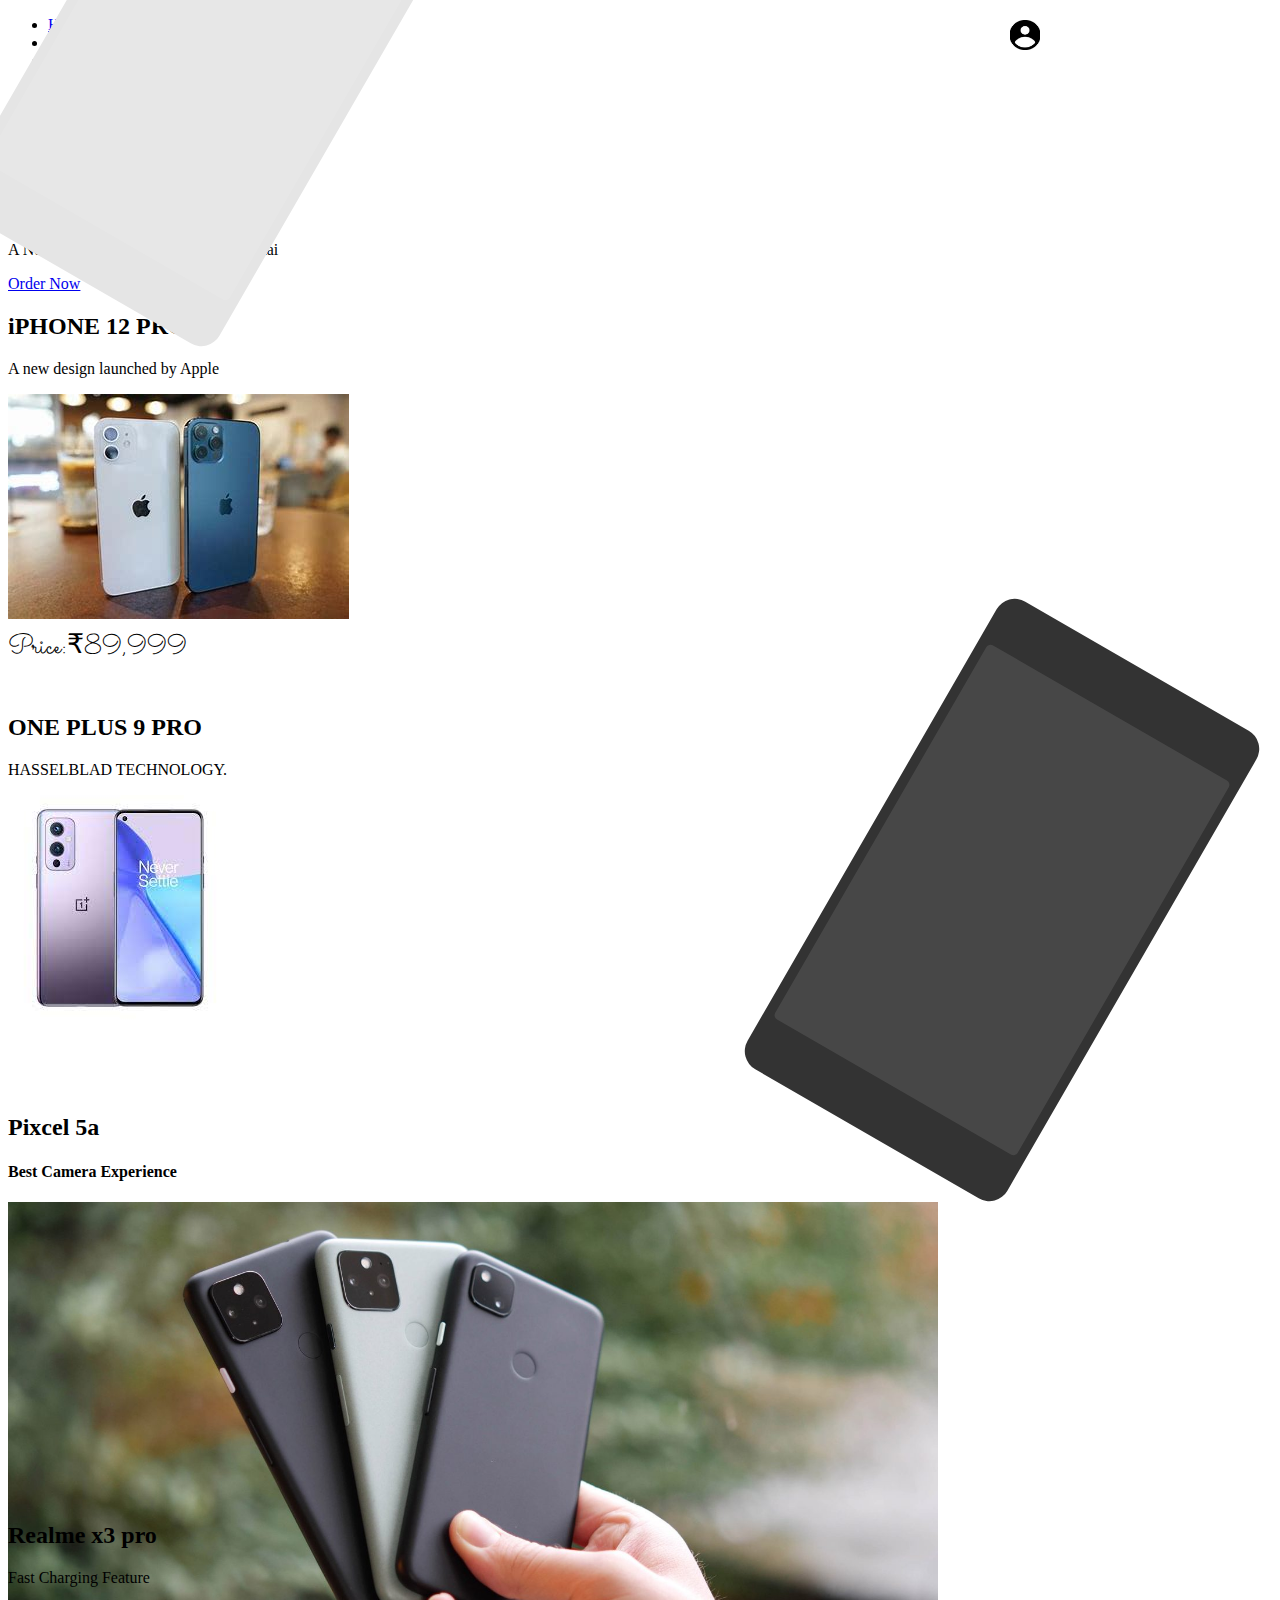
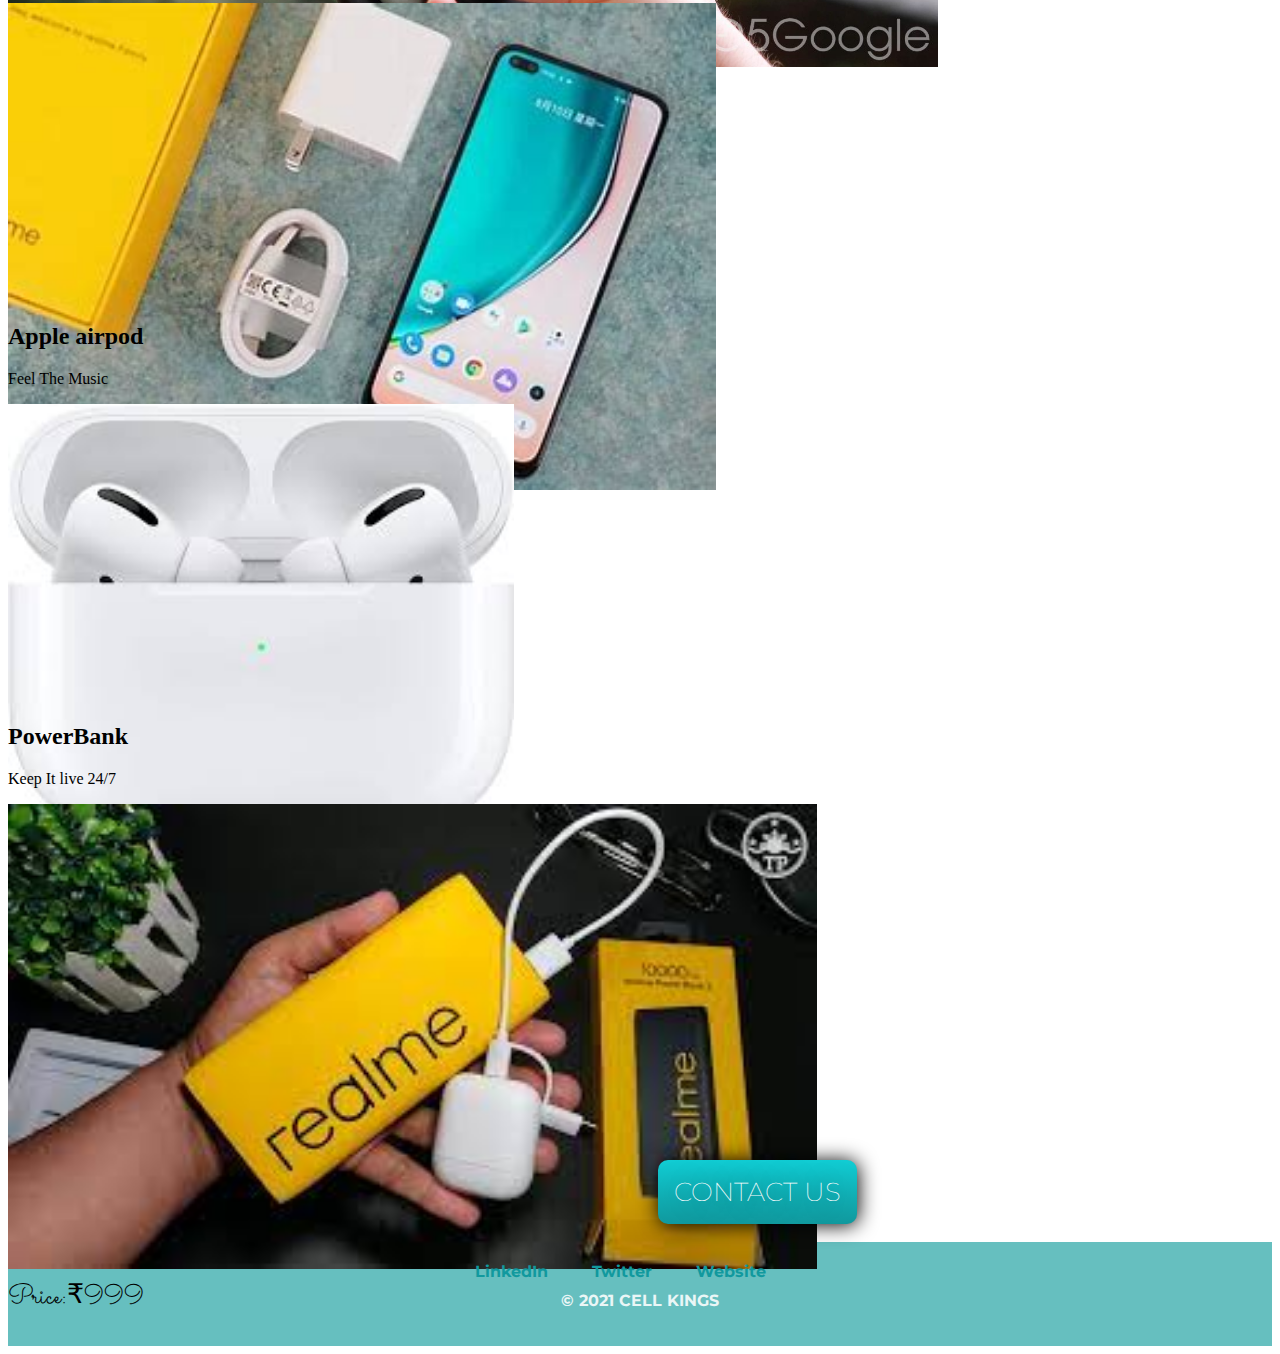
<file: project/index.html>
<!DOCTYPE html>
<html lang="en">
  <head>
    <meta charset="UTF-8" />
    <meta http-equiv="X-UA-Compatible" content="IE=edge" />
    <meta name="viewport" content="width=device-width, initial-scale=1.0" />
    <link
      href="https://cdn.jsdelivr.net/npm/bootstrap@5.0.1/dist/css/bootstrap.min.css"
      rel="stylesheet"
      integrity="sha384-+0n0xVW2eSR5OomGNYDnhzAbDsOXxcvSN1TPprVMTNDbiYZCxYbOOl7+AMvyTG2x"
      crossorigin="anonymous"
    />
    <link
      href="https://fonts.googleapis.com/css2?family=KoHo:wght@200&family=Merriweather:wght@300&family=Montserrat:wght@100&family=Sacramento&display=swap"
      rel="stylesheet"
    />

    <link rel="stylesheet" href="sty.css" />
    <link rel="icon" href="favicon.ico" />
    <title>CELL KINGS PRODUCTS</title>
  </head>
  <style>
    .pic {
      position: absolute;
      right: 240px;
      top: 20px;
      width: 30px;
      height: 30px;
    }
    .pi {
      position: absolute;
      left: 100px;
      top: 15px;
      width: 50px;
      height: 50px;
    }
  </style>
  <body>
    <nav class="p-3 bg-info text-white">
      <div class="container">
        <div class="d-flex">
          <ul class="nav me-lg-auto mb-2">
            <li>
              <a href="index.html" class="nav-link px-2 text-dark">Home</a>
            </li>

            <li>
              <a href="#price" class="nav-link px-2 text-dark">Pricing</a>
            </li>
            <li>
              <a href="#con" class="nav-link px-2 text-dark">Contact us</a>
            </li>
            <li>
              <a href="location.html" class="nav-link px-2 text-dark"
                >location</a
              >
            </li>
            <li>
              <a href="features.html" class="nav-link px-2 text-dark"
                >Features</a
              >
            </li>
            <li>
              <a href="feedback.html" class="nav-link px-2 text-dark"
                >Feedback</a
              >
            </li>
          </ul>
          <div class="col-md-3 text-end">
            <form action="login/login.html">
              <button type="submit" class="btn btn-outline-dark me-2">
                Login
              </button>

              <button type="button" class="btn btn-outline-dark me-2">
                <a
                  class="anc"
                  href="sign-up.html"
                  style="color: black; text-decoration: none"
                  >Sign-up</a
                >
              </button>
            </form>
          </div>
        </div>
      </div>
    </nav>
    <img class="pic" src="as.jpg" alt="" />
    <img class="pi" src="logo.jpg" alt="" />
    <main>
      <div
        class="
          position-relative
          overflow-hidden
          p-3 p-md-5
          m-md-3
          text-center
          bg-light
        "
      >
        <div class="col-md-5 p-lg-5 mx-auto my-5">
          <h1 class="display-4 fw-normal">CELL KINGS</h1>
          <p class="lead fw-normal">A New Mobile Store lanch In Pudukkottai</p>
          <a
            class="btn btn-outline-secondary"
            href="order.html"
            style="cursor: default"
            >Order Now</a
          >
        </div>
        <div class="product-device shadow-sm d-none d-md-block"></div>
        <div
          class="product-device product-device-2 shadow-sm d-none d-md-block"
        ></div>
      </div>

      <div class="d-md-flex flex-md-equal w-100 my-md-3 ps-md-3">
        <div
          class="
            bg-dark
            me-md-3
            pt-3
            px-3
            pt-md-5
            px-md-5
            text-center text-white
            overflow-hidden
          "
        >
          <div class="my-3 py-3">
            <h2 class="display-5">iPHONE 12 PRO</h2>
            <p class="lead">A new design launched by Apple</p>
          </div>
          <div
            class="bg-light shadow-sm mx-auto"
            style="width: 80%; height: 300px; border-radius: 21px 21px 0 0"
          >
            <img id="price" src="iphone.jpg" alt="" />

            <p
              style="
                color: black;
                margin-top: 5px;
                font-family: Sacramento, cursive;
                font-size: 1.7em;
              "
            >
              Price:₹89,999
            </p>
          </div>
        </div>
        <div
          class="
            bg-light
            me-md-3
            pt-3
            px-3
            pt-md-5
            px-md-5
            text-center
            overflow-hidden
          "
        >
          <div class="my-3 p-3">
            <h2 class="display-5">ONE PLUS 9 PRO</h2>
            <p class="lead">HASSELBLAD TECHNOLOGY.</p>
          </div>
          <div
            class="bg-dark shadow-sm mx-auto"
            style="width: 80%; height: 300px; border-radius: 21px 21px 0 0"
          >
            <img src="oneplus.jpg" alt="" />
            <p
              style="
                color: white;
                margin-top: 5px;
                font-family: Sacramento, cursive;
                font-size: 1.7em;
              "
            >
              Price:₹59,999
            </p>
          </div>
        </div>
      </div>

      <div class="d-md-flex flex-md-equal w-100 my-md-3 ps-md-3">
        <div
          class="
            bg-light
            me-md-3
            pt-3
            px-3
            pt-md-5
            px-md-5
            text-center
            overflow-hidden
          "
        >
          <div class="my-3 p-3">
            <h2 class="display-5">Pixcel 5a</h2>
            <h4 class="lead">Best Camera Experience</h4>
          </div>
          <div
            class="bg-dark shadow-sm mx-auto"
            style="width: 80%; height: 300px; border-radius: 21px 21px 0 0"
          >
            <img src="pixcel.jpg" style="width: 92%" alt="" />
            <p
              style="
                color: white;
                margin-top: 5px;
                font-family: Sacramento, cursive;
                font-size: 1.7em;
              "
            >
              Price:₹39,999
            </p>
          </div>
        </div>
        <div
          class="
            bg-primary
            me-md-3
            pt-3
            px-3
            pt-md-5
            px-md-5
            text-center text-white
            overflow-hidden
          "
        >
          <div class="my-3 py-3">
            <h2 class="display-5">Realme x3 pro</h2>
            <p class="lead">Fast Charging Feature</p>
          </div>
          <div
            class="bg-light shadow-sm mx-auto"
            style="width: 80%; height: 300px; border-radius: 21px 21px 0 0"
          >
            <img src="realme.jpg" style="width: 70%" alt="" />
            <p
              style="
                color: black;
                margin-top: 5px;
                font-family: Sacramento, cursive;
                font-size: 1.7em;
              "
            >
              Price:₹24,999
            </p>
          </div>
        </div>
      </div>

      <div class="d-md-flex flex-md-equal w-100 my-md-3 ps-md-3">
        <div
          class="
            bg-light
            me-md-3
            pt-3
            px-3
            pt-md-5
            px-md-5
            text-center
            overflow-hidden
          "
        >
          <div class="my-3 p-3">
            <h2 class="display-5">Apple airpod</h2>
            <p class="lead">Feel The Music</p>
          </div>
          <div
            class="bg-body shadow-sm mx-auto"
            style="width: 80%; height: 300px; border-radius: 21px 21px 0 0"
          >
            <img src="appleair.jpg" style="width: 50%" alt="" />
            <p
              style="
                color: black;
                margin-top: 5px;
                font-family: Sacramento, cursive;
                font-size: 1.7em;
              "
            >
              Price:₹19,999
            </p>
          </div>
        </div>

        <div
          class="
            bg-light
            me-md-3
            pt-3
            px-3
            pt-md-5
            px-md-5
            text-center
            overflow-hidden
          "
        >
          <div class="my-3 py-3">
            <h2 class="display-5">PowerBank</h2>
            <p class="lead">Keep It live 24/7</p>
          </div>
          <div
            class="bg-body shadow-sm mx-auto"
            style="width: 80%; height: 300px; border-radius: 21px 21px 0 0"
          >
            <img src="powerbank.jpg" style="width: 80%" alt="" />
            <p
              style="
                color: black;
                margin-top: 5px;
                font-family: Sacramento, cursive;
                font-size: 1.7em;
              "
            >
              Price:₹999
            </p>
          </div>
        </div>
      </div>
    </main>
    <br /><br />
    <a
      class="BUTTON_MWP"
      style="margin-left: 650px"
      href="mailto:aravind202@gmail.com"
      id="con"
      >CONTACT US</a
    >
    <br /><br />

    <div class="bottom" style="font-family: Montserrat, sans-serif">
      <a
        class="footer-link"
        href="https://www.linkedin.com/in/aravind-s-314b70206"
        >LinkedIn</a
      >
      <a
        class="footer-link"
        href="https://twitter.com/Aravindstar6/ "
        target="_blank"
        >Twitter</a
      >
      <a
        class="footer-link"
        href="https://aravind202leo.github.io/ARAVIND-1ST-WEBSITE/"
        >Website</a
      >
      <br />
      <p class="cp" style="font-weight: bold; margin-top: 10px">
        © 2021 CELL KINGS
      </p>
    </div>

    <script
      src="https://cdn.jsdelivr.net/npm/bootstrap@5.0.1/dist/js/bootstrap.bundle.min.js"
      integrity="sha384-gtEjrD/SeCtmISkJkNUaaKMoLD0//ElJ19smozuHV6z3Iehds+3Ulb9Bn9Plx0x4"
      crossorigin="anonymous"
    ></script>
  </body>
</html>
</file>
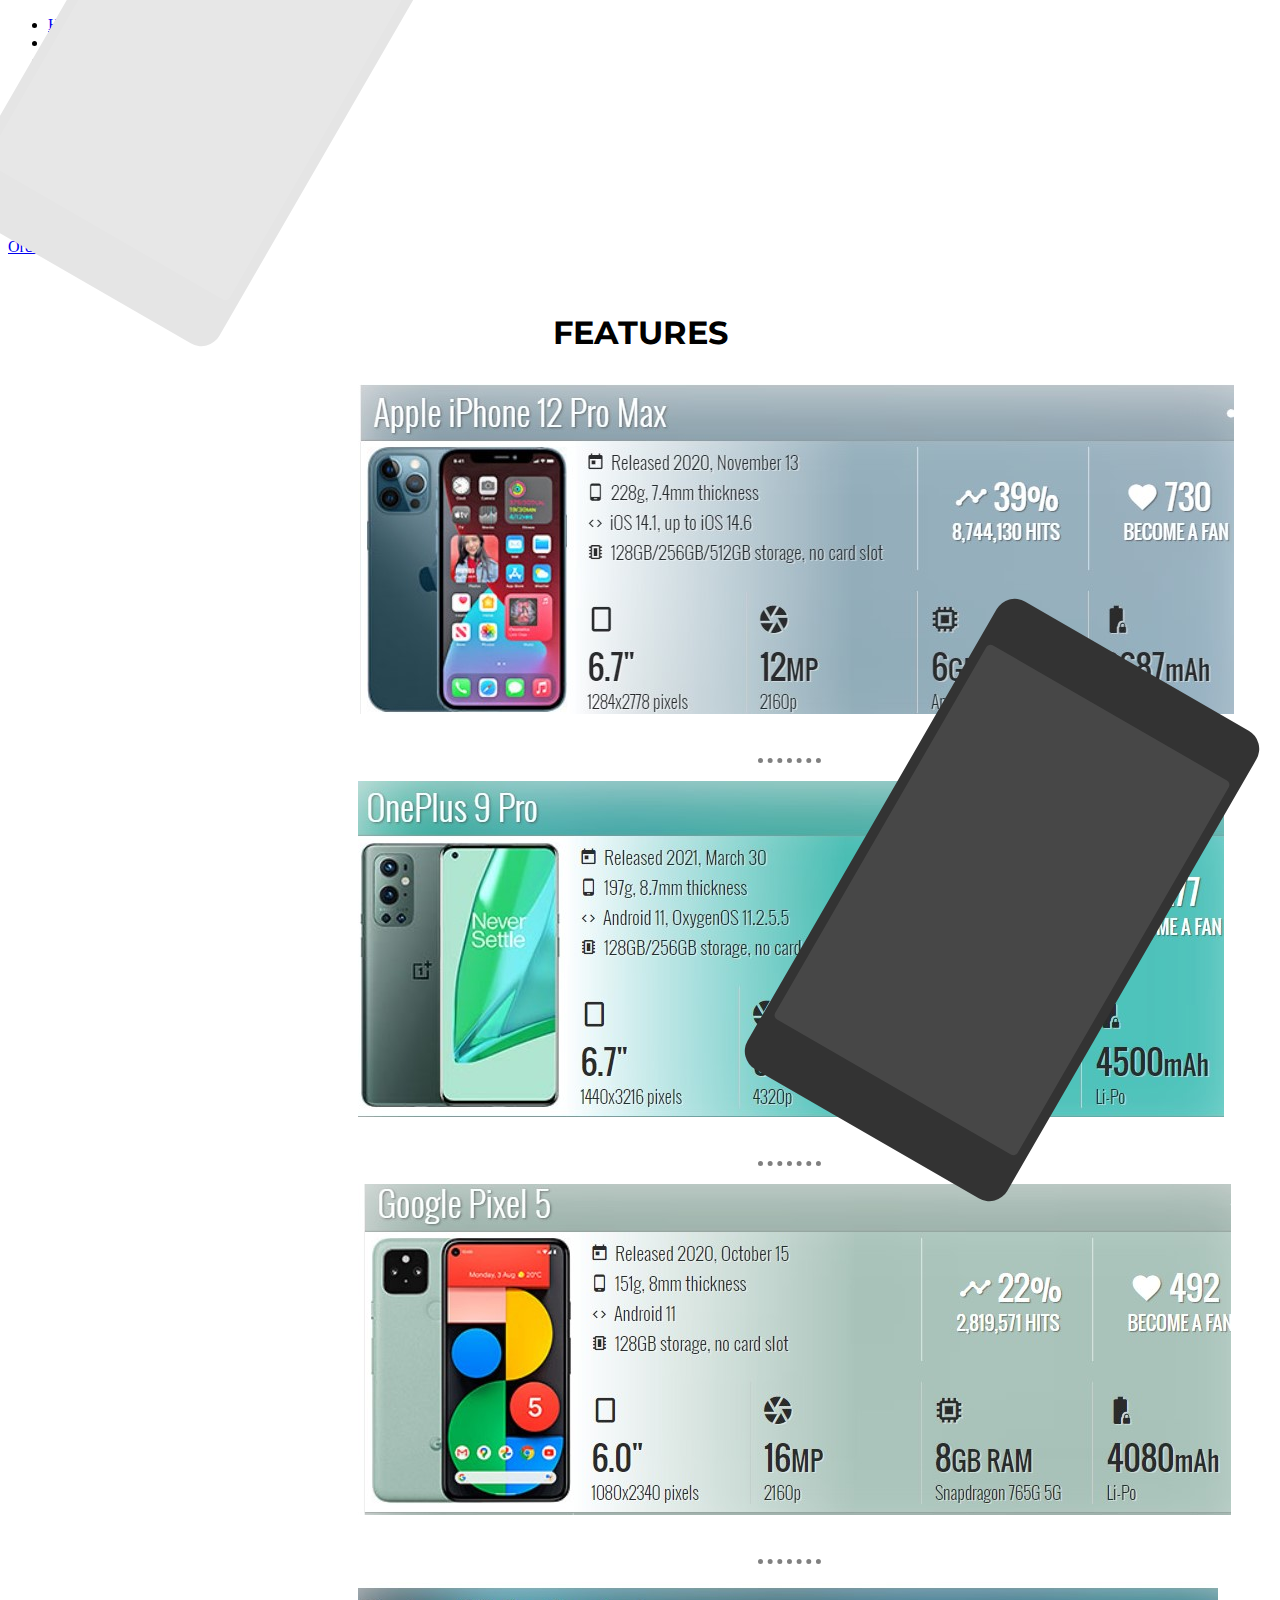
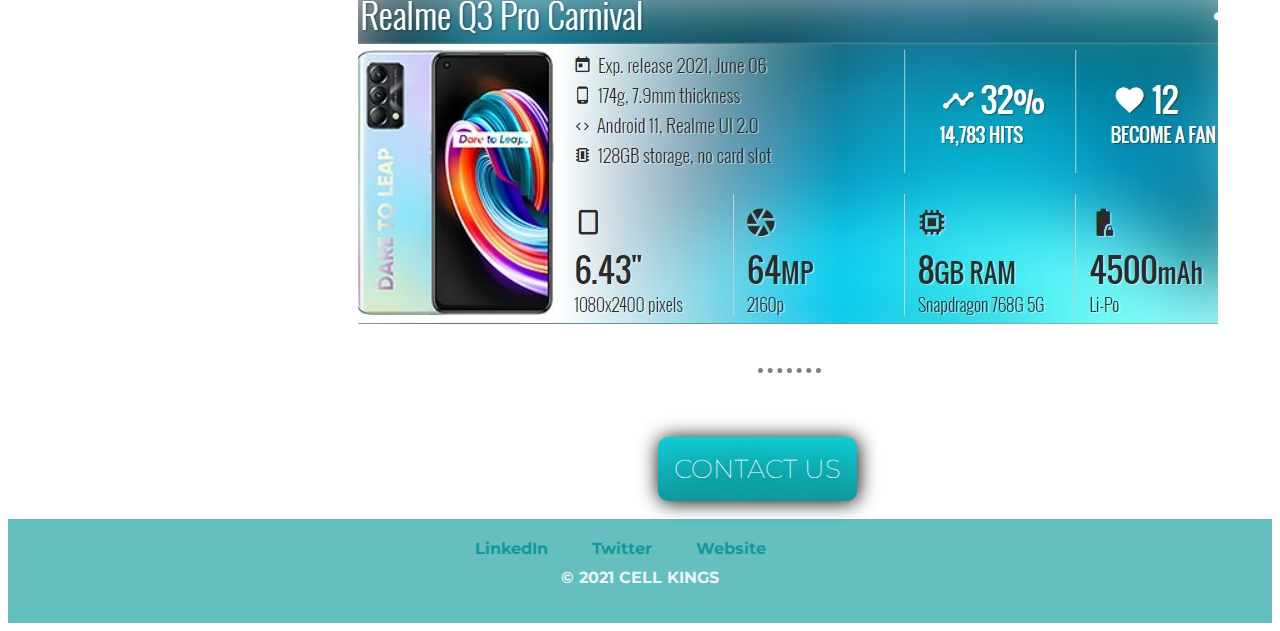
<file: project/features.html>
<!DOCTYPE html>
<html lang="en">
  <head>
    <meta charset="UTF-8" />
    <meta http-equiv="X-UA-Compatible" content="IE=edge" />
    <meta name="viewport" content="width=device-width, initial-scale=1.0" />
    <link
      href="https://cdn.jsdelivr.net/npm/bootstrap@5.0.1/dist/css/bootstrap.min.css"
      rel="stylesheet"
      integrity="sha384-+0n0xVW2eSR5OomGNYDnhzAbDsOXxcvSN1TPprVMTNDbiYZCxYbOOl7+AMvyTG2x"
      crossorigin="anonymous"
    />
    <link
      href="https://fonts.googleapis.com/css2?family=KoHo:wght@200&family=Merriweather:wght@300&family=Montserrat:wght@100&family=Sacramento&display=swap"
      rel="stylesheet"
    />

    <link rel="stylesheet" href="sty.css" />
    <link rel="icon" href="favicon.ico" />
    <title>CELL KINGS PRODUCTS</title>
  </head>
  <style>
    .pic {
      position: absolute;
      right: 240px;
      top: 20px;
      width: 30px;
      height: 30px;
    }
    .pi {
      position: absolute;
      left: 100px;
      top: 15px;
      width: 50px;
      height: 50px;
    }
    hr{
       margin-top:40px;
    margin-left: 750px;
    border-style: none;
    border-top-style: dotted;
    border-color: gray;
    border-width: 5px;
    width: 5%;
    

    }
  </style>
  <body>
    <nav class="p-3 bg-info text-white">
      <div class="container">
        <div class="d-flex">
          <ul class="nav me-lg-auto mb-2">
            <li>
              <a href="index.html" class="nav-link px-2 text-dark">Home</a>
            </li>

            <li>
              <a href="index.html" class="nav-link px-2 text-dark">Pricing</a>
            </li>
            <li>
              <a href="#con" class="nav-link px-2 text-dark">Contact us</a>
            </li>
            <li>
              <a href="location.html" class="nav-link px-2 text-dark"
                >location</a
              >
            </li>
            <li><a href="#" class="nav-link px-2 text-dark">Features</a></li>
            <li>
              <a href="feedback.html" class="nav-link px-2 text-dark"
                >Feedback</a
              >
            </li>
          </ul>

          
        </div>
      </div>
    </nav>
    
    <img class="pi" src="logo.jpg" alt="" />
    <main>
      <div
        class="
          position-relative
          overflow-hidden
          p-3 p-md-5
          m-md-3
          text-center
          bg-light
        "
      >
        <div class="col-md-5 p-lg-5 mx-auto my-5">
          <h1 class="display-4 fw-normal">CELL KINGS</h1>
          <p class="lead fw-normal">A New Mobile Store lanch In Pudukkottai</p>
          <a class="btn btn-outline-secondary" href="order.html" style="cursor: default"
            >Order Now</a
          >
        </div>
        <div class="product-device shadow-sm d-none d-md-block"></div>
        <div
          class="product-device product-device-2 shadow-sm d-none d-md-block"
        ></div>
      </div>
      <br><br>
      <div class="features">
          <h1 style="text-align: center; font-family: Montserrat, sans-serif; font-weight: bold;">FEATURES</h1>
            <img src="review.jpg" style="margin-top: 10px; margin-left:350px" alt="">
<hr>
<img src="re3.jpg" style="margin-top: 10px; margin-left:350px" alt="">
<hr>
<img src="revi2.jpg" style="margin-top: 10px; margin-left:350px" alt="">
<hr>
<img src="re4.jpg" style="margin-top: 10px; margin-left:350px" alt="">
<hr>
      </div>



      <br /><br />
      <a
        class="BUTTON_MWP"
        style="margin-left: 650px"
        href="mailto:aravind202@gmail.com"
        id="con"
        >CONTACT US</a
      >
      <br /><br />
  
      <div class="bottom" style="font-family: Montserrat, sans-serif">
        <a
          class="footer-link"
          href="https://www.linkedin.com/in/aravind-s-314b70206"
          >LinkedIn</a
        >
        <a
          class="footer-link"
          href="https://twitter.com/Aravindstar6/ "
          target="_blank"
          >Twitter</a
        >
        <a
          class="footer-link"
          href="https://aravind202leo.github.io/ARAVIND-1ST-WEBSITE/"
          >Website</a
        >
        <br />
        <p class="cp" style="font-weight: bold; margin-top: 10px">
          © 2021 CELL KINGS
        </p>
      </div>
  
      <script
        src="https://cdn.jsdelivr.net/npm/bootstrap@5.0.1/dist/js/bootstrap.bundle.min.js"
        integrity="sha384-gtEjrD/SeCtmISkJkNUaaKMoLD0//ElJ19smozuHV6z3Iehds+3Ulb9Bn9Plx0x4"
        crossorigin="anonymous"
      ></script>
    </body>
  </html>
</file>
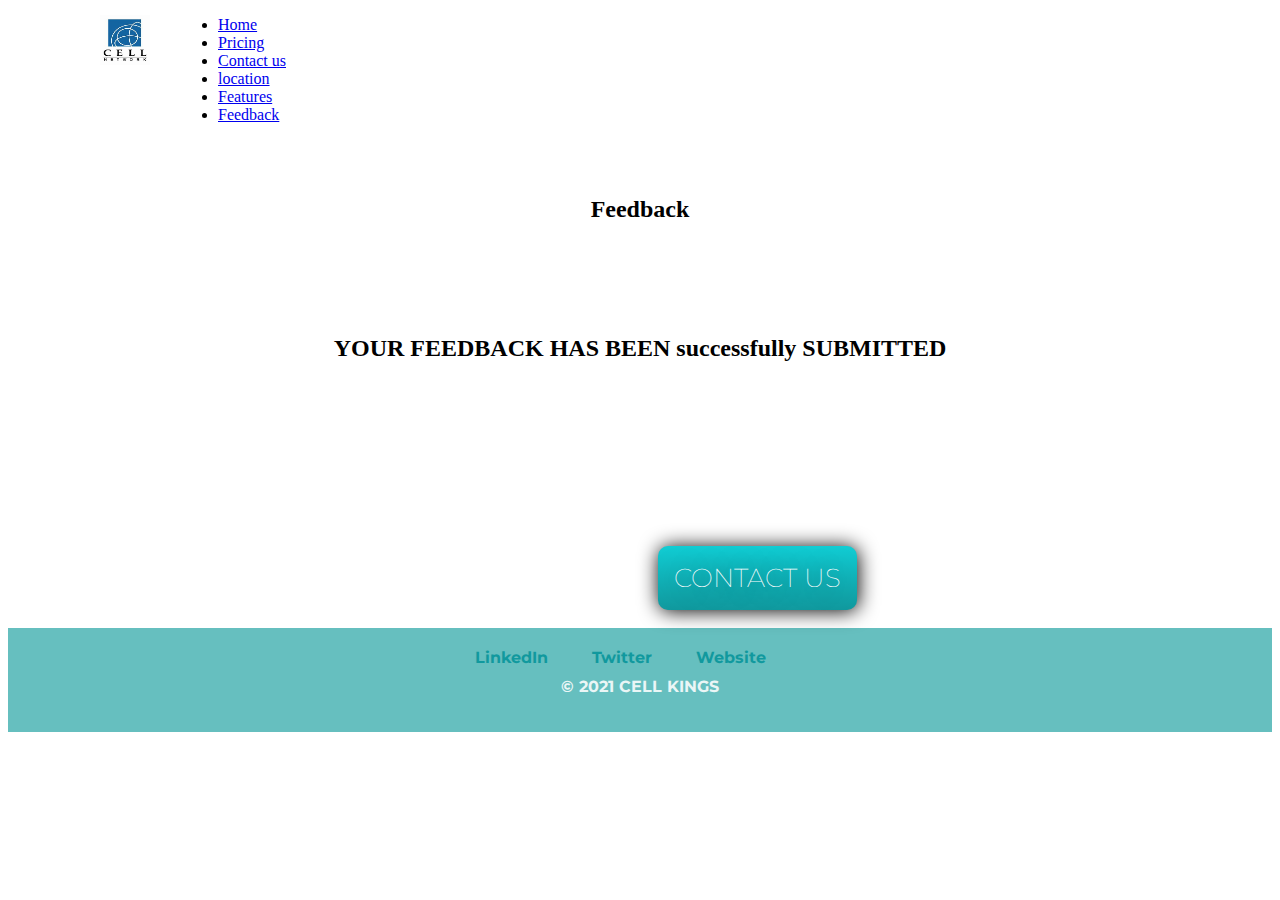
<file: project/fee.html>
<!DOCTYPE html>
<html lang="en">
  <head>
    <meta charset="UTF-8" />
    <meta http-equiv="X-UA-Compatible" content="IE=edge" />
    <meta name="viewport" content="width=device-width, initial-scale=1.0" />
    <title>CELL KINGS PRODUCTS</title>
    <link rel="stylesheet" href="sty.css" />
    <link
      href="https://cdn.jsdelivr.net/npm/bootstrap@5.0.1/dist/css/bootstrap.min.css"
      rel="stylesheet"
      integrity="sha384-+0n0xVW2eSR5OomGNYDnhzAbDsOXxcvSN1TPprVMTNDbiYZCxYbOOl7+AMvyTG2x"
      crossorigin="anonymous"
    />
    <link
      href="https://fonts.googleapis.com/css2?family=KoHo:wght@200&family=Merriweather:wght@300&family=Montserrat:wght@100&family=Sacramento&display=swap"
      rel="stylesheet"
    />
    <link rel="icon" href="favicon.ico" />
    <style>
      .pic {
        position: absolute;
        right: 240px;
        top: 20px;
        width: 30px;
        height: 30px;
      }
      .pi {
        position: absolute;
        left: 100px;
        top: 15px;
        width: 50px;
        height: 50px;
      }
      .al {
        margin-left: 170px;
        margin-right: 100px;
      }
      h2 {
        text-align: center;
      }
    </style>
  </head>
  <body>
    <nav class="p-3 bg-info text-white">
      <div class="container">
        <div class="d-flex">
          <ul class="nav me-lg-auto mb-2 al">
            <li>
              <a href="in.html" class="nav-link px-2 text-dark">Home</a>
            </li>

            <li>
              <a href="in.html" class="nav-link px-2 text-dark">Pricing</a>
            </li>
            <li>
              <a href="#con" class="nav-link px-2 text-dark">Contact us</a>
            </li>
            <li><a href="#lo" class="nav-link px-2 text-dark">location</a></li>
            <li>
              <a href="features.html" class="nav-link px-2 text-dark"
                >Features</a
              >
            </li>
            <li>
              <a href="feedback.html" class="nav-link px-2 text-dark"
                >Feedback</a
              >
            </li>
          </ul>
        </div>
      </div>
    </nav>

    <img class="pi" src="logo.jpg" alt="" />
    <br />
    <br />

    <h2>Feedback</h2>
    <br />
    <br />

    <br />

    <br />
    <h2>YOUR FEEDBACK HAS BEEN successfully SUBMITTED</h2>

    <br /><br />
    <br /><br />
    <br /><br /><br />

    <br />
    <a
      class="BUTTON_MWP"
      style="margin-left: 650px"
      href="mailto:aravind202@gmail.com"
      id="con"
      >CONTACT US</a
    >
    <br /><br />

    <div class="bottom" style="font-family: Montserrat, sans-serif">
      <a
        class="footer-link"
        href="https://www.linkedin.com/in/aravind-s-314b70206"
        >LinkedIn</a
      >
      <a
        class="footer-link"
        href="https://twitter.com/Aravindstar6/ "
        target="_blank"
        >Twitter</a
      >
      <a
        class="footer-link"
        href="https://aravind202leo.github.io/ARAVIND-1ST-WEBSITE/"
        >Website</a
      >
      <br />
      <p class="cp" style="font-weight: bold; margin-top: 10px">
        © 2021 CELL KINGS
      </p>
    </div>

    <script
      src="https://cdn.jsdelivr.net/npm/bootstrap@5.0.1/dist/js/bootstrap.bundle.min.js"
      integrity="sha384-gtEjrD/SeCtmISkJkNUaaKMoLD0//ElJ19smozuHV6z3Iehds+3Ulb9Bn9Plx0x4"
      crossorigin="anonymous"
    ></script>
  </body>
</html>
</file>
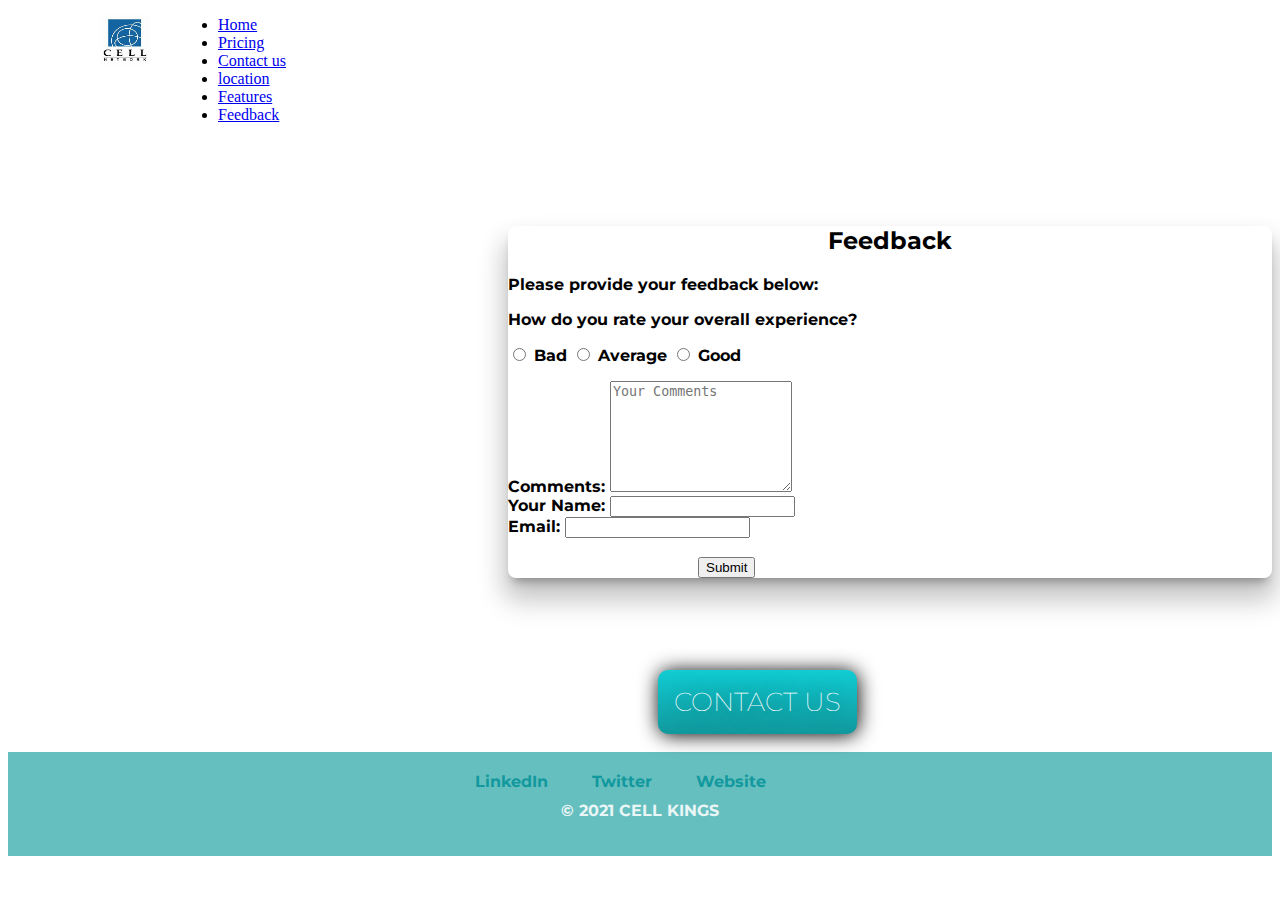
<file: project/feedback.html>
<!DOCTYPE html>
<html lang="en">
  <head>
    <meta charset="UTF-8" />
    <meta http-equiv="X-UA-Compatible" content="IE=edge" />
    <meta name="viewport" content="width=device-width, initial-scale=1.0" />
    <title>CELL KINGS PRODUCTS</title>
    <link rel="stylesheet" href="sty.css" />
    <link
      href="https://cdn.jsdelivr.net/npm/bootstrap@5.0.1/dist/css/bootstrap.min.css"
      rel="stylesheet"
      integrity="sha384-+0n0xVW2eSR5OomGNYDnhzAbDsOXxcvSN1TPprVMTNDbiYZCxYbOOl7+AMvyTG2x"
      crossorigin="anonymous"
    />
    <link
      href="https://fonts.googleapis.com/css2?family=KoHo:wght@200&family=Merriweather:wght@300&family=Montserrat:wght@100&family=Sacramento&display=swap"
      rel="stylesheet"
    />
    <link rel="icon" href="favicon.ico" />
    <style>
      .pic {
        position: absolute;
        right: 240px;
        top: 20px;
        width: 30px;
        height: 30px;
      }
      .pi {
        position: absolute;
        left: 100px;
        top: 15px;
        width: 50px;
        height: 50px;
      }
      .al {
        margin-left: 170px;
        margin-right: 100px;
      }
      h2 {
        text-align: center;
      }
      .ma {
        margin-left: 500px;
      }
      .form-container {
        background-color: #fff;
        box-shadow: 0 16px 24px 2px rgba(0, 0, 0, 0.14),
          0 20px 30px 5px rgba(0, 0, 0, 0.12),
          0 8px 10px -5px rgba(0, 0, 0, 0.3);
        border-radius: 8px;
        font-weight: bold;
        font-family: "Montserrat", Arial, Helvetica, sans-serif;
      }
    </style>
  </head>
  <body>
    <nav class="p-3 bg-info text-white">
      <div class="container">
        <div class="d-flex">
          <ul class="nav me-lg-auto mb-2 al">
            <li>
              <a href="index.html" class="nav-link px-2 text-dark">Home</a>
            </li>

            <li>
              <a href="index.html" class="nav-link px-2 text-dark">Pricing</a>
            </li>
            <li>
              <a href="#con" class="nav-link px-2 text-dark">Contact us</a>
            </li>
            <li>
              <a href="location.html" class="nav-link px-2 text-dark"
                >location</a
              >
            </li>
            <li>
              <a href="features.html" class="nav-link px-2 text-dark"
                >Features</a
              >
            </li>
            <li>
              <a href="feedback.html" class="nav-link px-2 text-dark"
                >Feedback</a
              >
            </li>
          </ul>
        </div>
      </div>
    </nav>

    <img class="pi" src="logo.jpg" alt="" />
    <br />
    <br />
    <div class="ma">
      <div class="container">
        <div class="imagebg"></div>
        <div class="row" style="margin-top: 50px">
          <div class="col-md-6 col-md-offset-3 form-container">
            <h2>Feedback</h2>
            <p>Please provide your feedback below:</p>
            <form action="fee.html" id="reused_form">
              <div class="row">
                <div class="col-sm-12 form-group">
                  <label>How do you rate your overall experience?</label>
                  <p>
                    <label class="radio-inline">
                      <input
                        type="radio"
                        name="experience"
                        id="radio_experience"
                        value="bad"
                      />
                      Bad
                    </label>
                    <label class="radio-inline">
                      <input
                        type="radio"
                        name="experience"
                        id="radio_experience"
                        value="average"
                      />
                      Average
                    </label>
                    <label class="radio-inline">
                      <input
                        type="radio"
                        name="experience"
                        id="radio_experience"
                        value="good"
                      />
                      Good
                    </label>
                  </p>
                </div>
              </div>
              <div class="row">
                <div class="col-sm-12 form-group">
                  <label for="comments"> Comments:</label>
                  <textarea
                    class="form-control"
                    type="textarea"
                    name="comments"
                    id="comments"
                    placeholder="Your Comments"
                    maxlength="6000"
                    rows="7"
                  ></textarea>
                </div>
              </div>
              <div class="row">
                <div class="col-sm-6 form-group">
                  <label for="name"> Your Name:</label>
                  <input
                    type="text"
                    class="form-control"
                    id="name"
                    name="name"
                    required
                  />
                </div>
                <div class="col-sm-6 form-group">
                  <label for="email"> Email:</label>
                  <input
                    type="email"
                    class="form-control"
                    id="email"
                    name="email"
                    required
                  />
                </div>
              </div>
              <br />
              <div class="row">
                <div class="col-sm-12 form-group">
                  <button
                    type="submit"
                    class="btn btn-lg btn-warning btn-block"
                    style="margin-left: 190px"
                  >
                    Submit
                  </button>
                  <br />
                </div>
              </div>
            </form>
            <div
              id="success_message"
              style="width: 100%; height: 100%; display: none"
            >
              <h3>Posted your feedback successfully!</h3>
            </div>
            <div
              id="error_message"
              style="width: 100%; height: 100%; display: none"
            >
              <h3>Error</h3>
              Sorry there was an error sending your form.
            </div>
          </div>
        </div>
      </div>
    </div>

    <br /><br />
    <br /><br />
    <a
      class="BUTTON_MWP"
      style="margin-left: 650px"
      href="mailto:aravind202@gmail.com"
      id="con"
      >CONTACT US</a
    >
    <br /><br />

    <div class="bottom" style="font-family: Montserrat, sans-serif">
      <a
        class="footer-link"
        href="https://www.linkedin.com/in/aravind-s-314b70206"
        >LinkedIn</a
      >
      <a
        class="footer-link"
        href="https://twitter.com/Aravindstar6/ "
        target="_blank"
        >Twitter</a
      >
      <a
        class="footer-link"
        href="https://aravind202leo.github.io/ARAVIND-1ST-WEBSITE/"
        >Website</a
      >
      <br />
      <p class="cp" style="font-weight: bold; margin-top: 10px">
        © 2021 CELL KINGS
      </p>
    </div>

    <script
      src="https://cdn.jsdelivr.net/npm/bootstrap@5.0.1/dist/js/bootstrap.bundle.min.js"
      integrity="sha384-gtEjrD/SeCtmISkJkNUaaKMoLD0//ElJ19smozuHV6z3Iehds+3Ulb9Bn9Plx0x4"
      crossorigin="anonymous"
    ></script>
  </body>
</html>
</file>
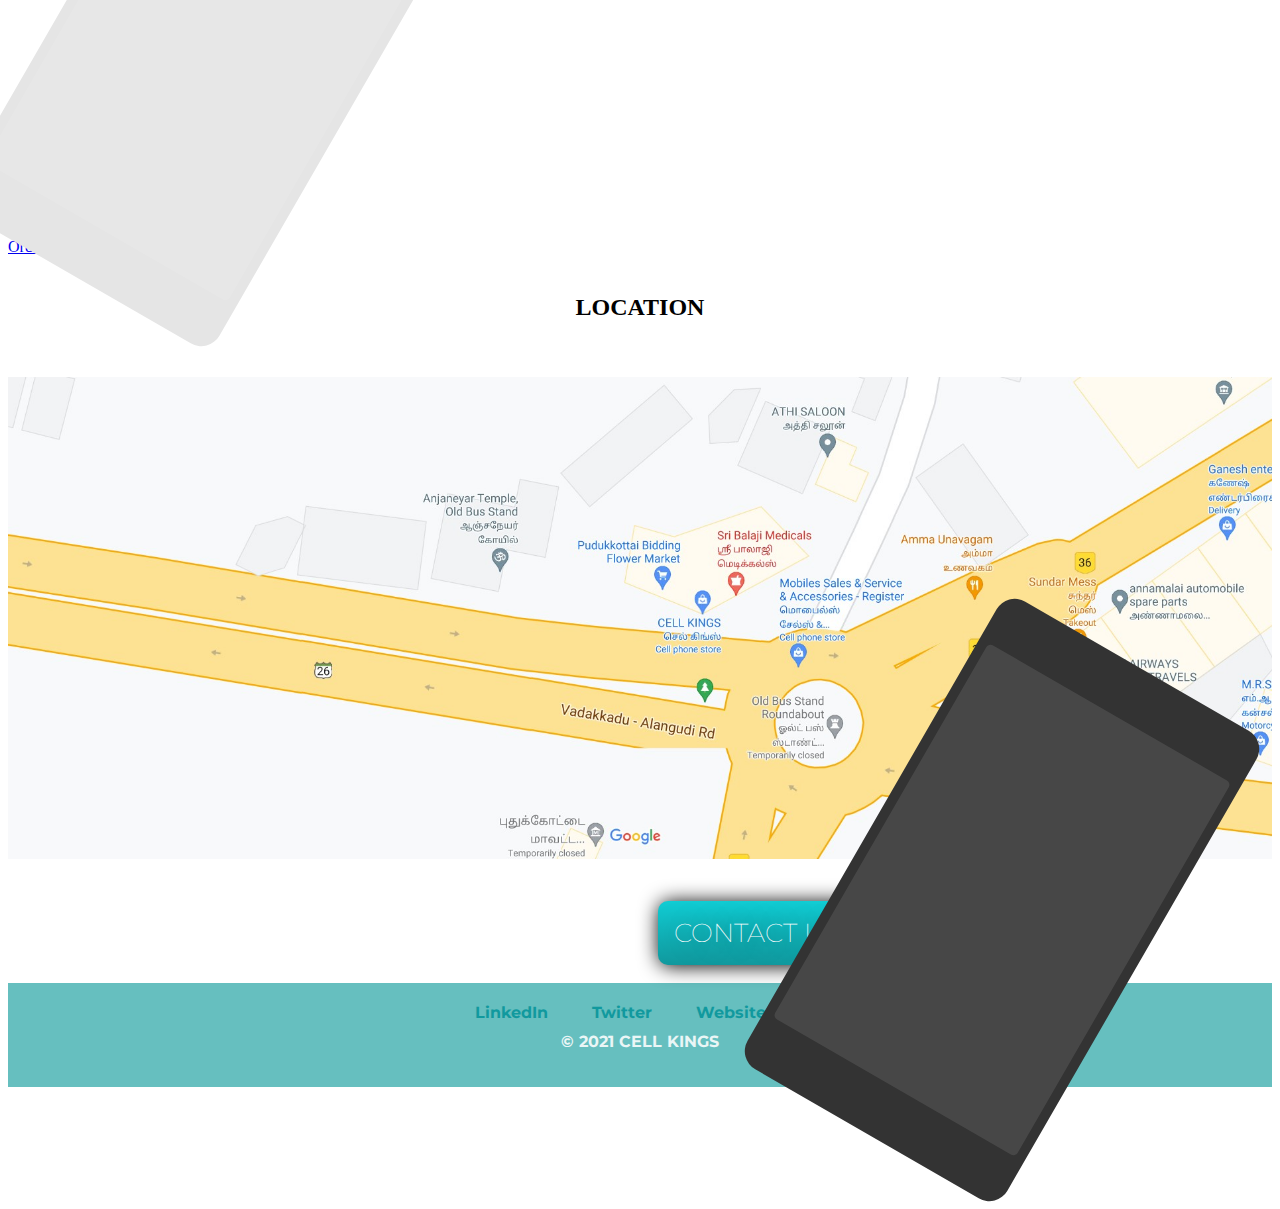
<file: project/location.html>
<!DOCTYPE html>
<html lang="en">
  <head>
    <meta charset="UTF-8" />
    <meta http-equiv="X-UA-Compatible" content="IE=edge" />
    <meta name="viewport" content="width=device-width, initial-scale=1.0" />
    <title>CELL KINGS PRODUCTS</title>
    <link rel="stylesheet" href="sty.css" />
    <link
      href="https://cdn.jsdelivr.net/npm/bootstrap@5.0.1/dist/css/bootstrap.min.css"
      rel="stylesheet"
      integrity="sha384-+0n0xVW2eSR5OomGNYDnhzAbDsOXxcvSN1TPprVMTNDbiYZCxYbOOl7+AMvyTG2x"
      crossorigin="anonymous"
    />
    <link
      href="https://fonts.googleapis.com/css2?family=KoHo:wght@200&family=Merriweather:wght@300&family=Montserrat:wght@100&family=Sacramento&display=swap"
      rel="stylesheet"
    />
    <link rel="icon" href="favicon.ico" />
    <style>
      .pic {
        position: absolute;
        right: 240px;
        top: 20px;
        width: 30px;
        height: 30px;
      }
      .pi {
        position: absolute;
        left: 100px;
        top: 15px;
        width: 50px;
        height: 50px;
      }
      .al {
        margin-left: 170px;
        margin-right: 100px;
      }
    </style>
  </head>
  <body>
    <nav class="p-3 bg-info text-white">
      <div class="container">
        <div class="d-flex">
          <ul class="nav me-lg-auto mb-2 al">
            <li>
              <a href="index.html" class="nav-link px-2 text-dark">Home</a>
            </li>

            <li>
              <a href="index.html" class="nav-link px-2 text-dark">Pricing</a>
            </li>
            <li>
              <a href="#con" class="nav-link px-2 text-dark">Contact us</a>
            </li>
            <li><a href="#lo" class="nav-link px-2 text-dark">location</a></li>
            <li>
              <a href="features.html" class="nav-link px-2 text-dark"
                >Features</a
              >
            </li>
            <li>
              <a href="feedback.html" class="nav-link px-2 text-dark"
                >Feedback</a
              >
            </li>
          </ul>
        </div>
      </div>
    </nav>

    <img class="pi" src="logo.jpg" alt="" />
    <div
      class="
        position-relative
        overflow-hidden
        p-3 p-md-5
        m-md-3
        text-center
        bg-light
      "
    >
      <div class="col-md-5 p-lg-5 mx-auto my-5">
        <h1 class="display-4 fw-normal">CELL KINGS</h1>
        <p class="lead fw-normal">A New Mobile Store lanch In Pudukkottai</p>
        <a
          class="btn btn-outline-secondary"
          href="order.html"
          style="cursor: default"
          >Order Now</a
        >
      </div>
      <div class="product-device shadow-sm d-none d-md-block"></div>
      <div
        class="product-device product-device-2 shadow-sm d-none d-md-block"
      ></div>
    </div>
    <br />
    <h2 style="text-align: center" id="lo">LOCATION</h2>
    <br /><br />
    <a href="https://maps.app.goo.gl/iYGVsp9CckVQDBMW9" target="_blank"
      ><img src="location.jpg " style="width: 100%; height: 70%" alt=""
    /></a>

    <br /><br />
    <a
      class="BUTTON_MWP"
      style="margin-left: 650px"
      href="mailto:aravind202@gmail.com"
      id="con"
      >CONTACT US</a
    >
    <br /><br />

    <div class="bottom" style="font-family: Montserrat, sans-serif">
      <a
        class="footer-link"
        href="https://www.linkedin.com/in/aravind-s-314b70206"
        >LinkedIn</a
      >
      <a
        class="footer-link"
        href="https://twitter.com/Aravindstar6/ "
        target="_blank"
        >Twitter</a
      >
      <a
        class="footer-link"
        href="https://aravind202leo.github.io/ARAVIND-1ST-WEBSITE/"
        >Website</a
      >
      <br />
      <p class="cp" style="font-weight: bold; margin-top: 10px">
        © 2021 CELL KINGS
      </p>
    </div>

    <script
      src="https://cdn.jsdelivr.net/npm/bootstrap@5.0.1/dist/js/bootstrap.bundle.min.js"
      integrity="sha384-gtEjrD/SeCtmISkJkNUaaKMoLD0//ElJ19smozuHV6z3Iehds+3Ulb9Bn9Plx0x4"
      crossorigin="anonymous"
    ></script>
  </body>
</html>
</file>
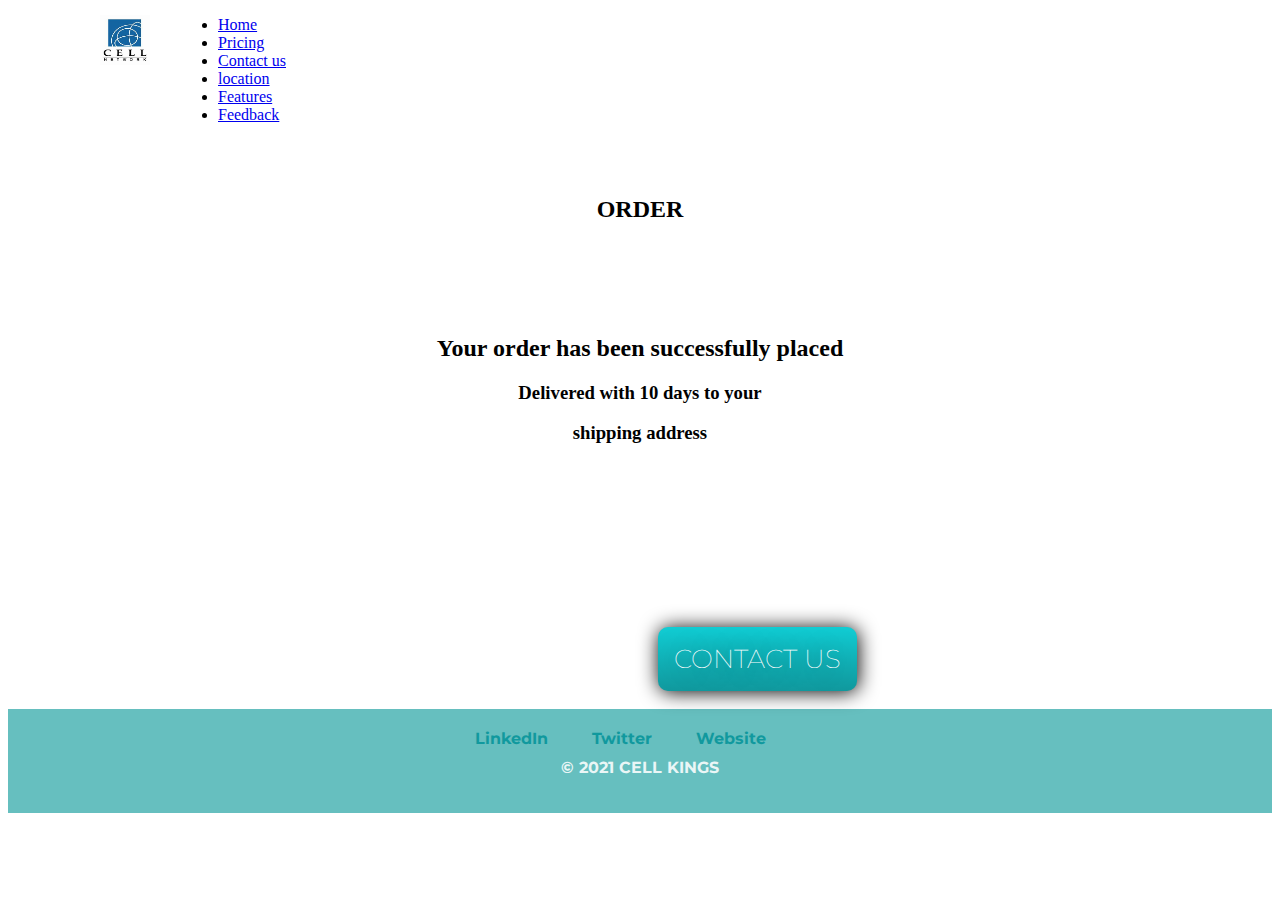
<file: project/ordercomp.html>
<!DOCTYPE html>
<html lang="en">
  <head>
    <meta charset="UTF-8" />
    <meta http-equiv="X-UA-Compatible" content="IE=edge" />
    <meta name="viewport" content="width=device-width, initial-scale=1.0" />
    <title>CELL KINGS PRODUCTS</title>
    <link rel="stylesheet" href="sty.css" />
    <link
      href="https://cdn.jsdelivr.net/npm/bootstrap@5.0.1/dist/css/bootstrap.min.css"
      rel="stylesheet"
      integrity="sha384-+0n0xVW2eSR5OomGNYDnhzAbDsOXxcvSN1TPprVMTNDbiYZCxYbOOl7+AMvyTG2x"
      crossorigin="anonymous"
    />
    <link
      href="https://fonts.googleapis.com/css2?family=KoHo:wght@200&family=Merriweather:wght@300&family=Montserrat:wght@100&family=Sacramento&display=swap"
      rel="stylesheet"
    />
    <link rel="icon" href="favicon.ico" />
    <style>
      .pic {
        position: absolute;
        right: 240px;
        top: 20px;
        width: 30px;
        height: 30px;
      }
      .pi {
        position: absolute;
        left: 100px;
        top: 15px;
        width: 50px;
        height: 50px;
      }
      .al {
        margin-left: 170px;
        margin-right: 100px;
      }
      h2,
      h3 {
        text-align: center;
      }
    </style>
  </head>
  <body>
    <nav class="p-3 bg-info text-white">
      <div class="container">
        <div class="d-flex">
          <ul class="nav me-lg-auto mb-2 al">
            <li>
              <a href="in.html" class="nav-link px-2 text-dark">Home</a>
            </li>

            <li>
              <a href="in.html" class="nav-link px-2 text-dark">Pricing</a>
            </li>
            <li>
              <a href="#con" class="nav-link px-2 text-dark">Contact us</a>
            </li>
            <li><a href="#lo" class="nav-link px-2 text-dark">location</a></li>
            <li>
              <a href="features.html" class="nav-link px-2 text-dark"
                >Features</a
              >
            </li>
            <li>
              <a href="feedback.html" class="nav-link px-2 text-dark"
                >Feedback</a
              >
            </li>
          </ul>
        </div>
      </div>
    </nav>

    <img class="pi" src="logo.jpg" alt="" />
    <br />
    <br />

    <h2>ORDER</h2>
    <br />
    <br />

    <br />

    <br />
    <h2>Your order has been successfully placed</h2>
    <h3>Delivered with 10 days to your</h3>
    <h3>shipping address</h3>

    <br /><br />
    <br /><br />
    <br /><br /><br />

    <br />
    <a
      class="BUTTON_MWP"
      style="margin-left: 650px"
      href="mailto:aravind202@gmail.com"
      id="con"
      >CONTACT US</a
    >
    <br /><br />

    <div class="bottom" style="font-family: Montserrat, sans-serif">
      <a
        class="footer-link"
        href="https://www.linkedin.com/in/aravind-s-314b70206"
        >LinkedIn</a
      >
      <a
        class="footer-link"
        href="https://twitter.com/Aravindstar6/ "
        target="_blank"
        >Twitter</a
      >
      <a
        class="footer-link"
        href="https://aravind202leo.github.io/ARAVIND-1ST-WEBSITE/"
        >Website</a
      >
      <br />
      <p class="cp" style="font-weight: bold; margin-top: 10px">
        © 2021 CELL KINGS
      </p>
    </div>

    <script
      src="https://cdn.jsdelivr.net/npm/bootstrap@5.0.1/dist/js/bootstrap.bundle.min.js"
      integrity="sha384-gtEjrD/SeCtmISkJkNUaaKMoLD0//ElJ19smozuHV6z3Iehds+3Ulb9Bn9Plx0x4"
      crossorigin="anonymous"
    ></script>
  </body>
</html>
</file>
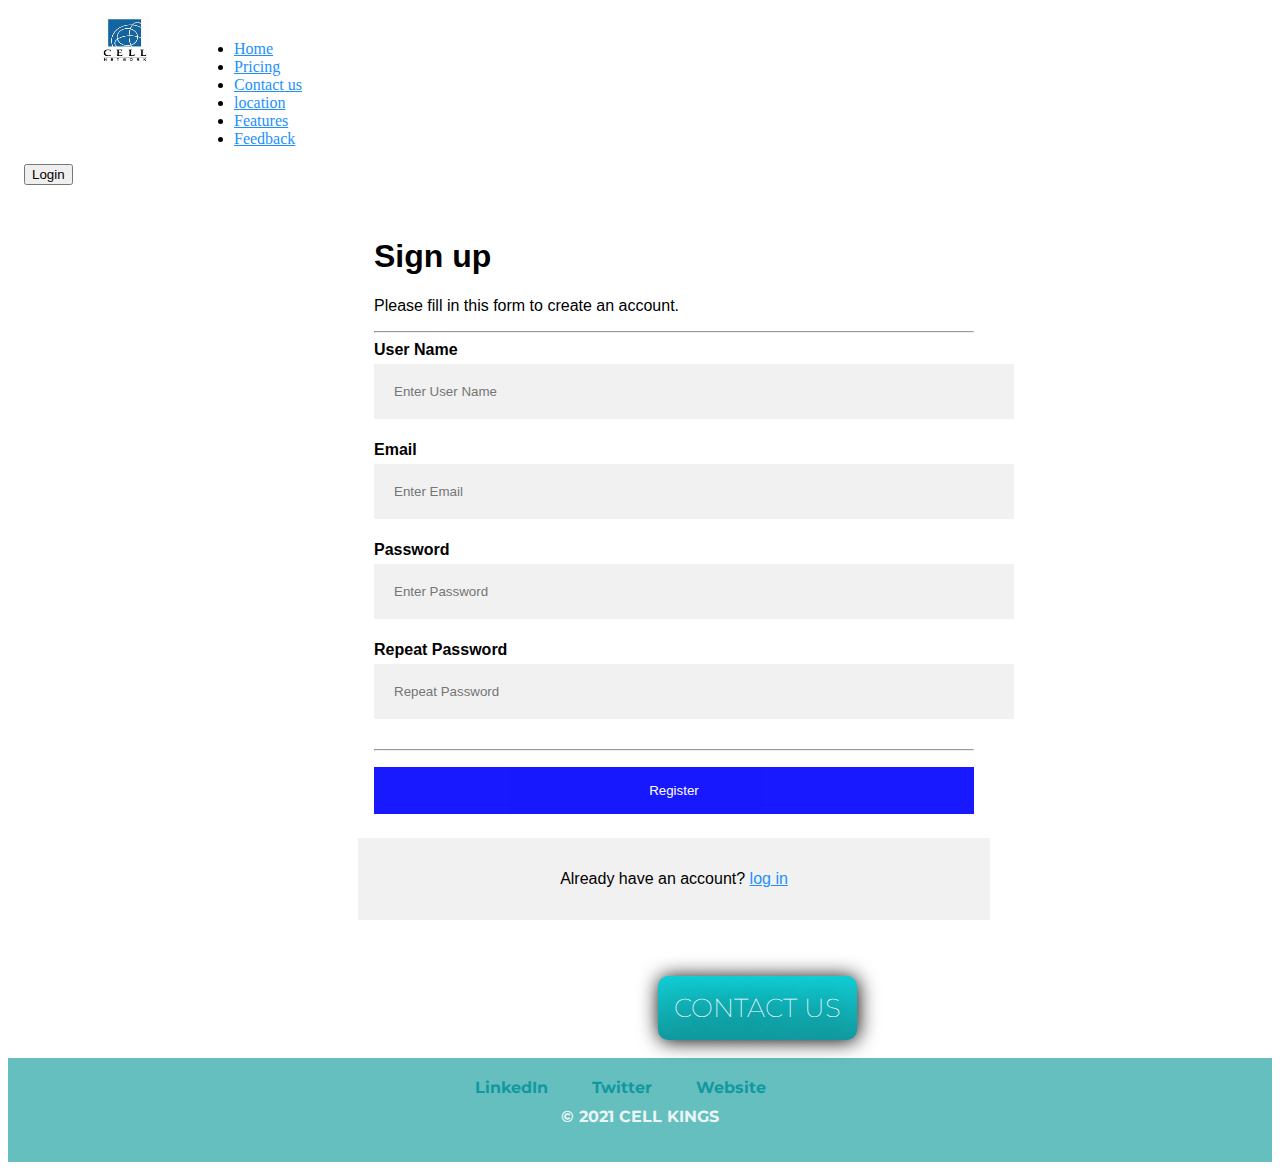
<file: project/sign-up.html>
<!DOCTYPE html>
<html lang="en">
  <head>
    <meta charset="UTF-8" />
    <meta http-equiv="X-UA-Compatible" content="IE=edge" />
    <meta name="viewport" content="width=device-width, initial-scale=1.0" />
    <title>CELL KINGS PRODUCTS</title>
    <link rel="stylesheet" href="sty.css" />
    <link
      href="https://cdn.jsdelivr.net/npm/bootstrap@5.0.1/dist/css/bootstrap.min.css"
      rel="stylesheet"
      integrity="sha384-+0n0xVW2eSR5OomGNYDnhzAbDsOXxcvSN1TPprVMTNDbiYZCxYbOOl7+AMvyTG2x"
      crossorigin="anonymous"
    />
    <link
      href="https://fonts.googleapis.com/css2?family=KoHo:wght@200&family=Merriweather:wght@300&family=Montserrat:wght@100&family=Sacramento&display=swap"
      rel="stylesheet"
    />
    <link rel="icon" href="favicon.ico" />
    <style>
      .pic {
        position: absolute;
        right: 240px;
        top: 20px;
        width: 30px;
        height: 30px;
      }
      .pi {
        position: absolute;
        left: 100px;
        top: 15px;
        width: 50px;
        height: 50px;
      }
      .al {
        margin-left: 170px;
        margin-right: 100px;
      }
      
      .form {
  font-family: Arial, Helvetica, sans-serif;
  background-color: white;
  margin-left: 350px;
}

.form {
  box-sizing: border-box;
}

/* Add padding to containers */
.container {
  padding: 16px;
 
}
input[type=text], input[type=password] {
  width: 100%;
  padding: 20px;
  margin: 5px 0 22px 0;
  display: inline-block;
  border: none;
  background: #f1f1f1;
}

input[type=text]:focus, input[type=password]:focus {
  background-color: #ddd;
  outline: none;
}



.registerbtn {
  background-color:blue;
  color: white;
  padding: 16px 20px;
  margin: 8px 0;
  border: none;
  cursor: pointer;
  width: 100%;
  opacity: 0.9;
}

.registerbtn:hover {
  opacity: 1;
}


a {
  color: dodgerblue;
}


.signin {
  background-color: #f1f1f1;
  text-align: center;
}
    </style>
  </head>
  <body>
    <nav class="p-3 bg-info text-white">
      <div class="container">
        <div class="d-flex">
          <ul class="nav me-lg-auto mb-2 al">
            <li>
              <a href="index.html" class="nav-link px-2 text-dark">Home</a>
            </li>

            <li>
              <a href="index.html" class="nav-link px-2 text-dark">Pricing</a>
            </li>
            <li>
              <a href="#con" class="nav-link px-2 text-dark">Contact us</a>
            </li>
            <li><a href="#lo" class="nav-link px-2 text-dark">location</a></li>
            <li>
              <a href="features.html" class="nav-link px-2 text-dark"
                >Features</a
              >
            </li>
            <li>
              <a href="feedback.html" class="nav-link px-2 text-dark"
                >Feedback</a
              >
            </li>
        </ul>
        <div class="col-md-3 text-end">
          <form action="login/login.html">
            <button type="submit" class="btn btn-outline-dark me-2">
              Login
            </button>
          
        </div>
      </div>
    </div>
</nav>
<div class="form" style="width: 50%;">
<form action="login/in.html">
    <div class="container">
      <h1>Sign up</h1>
      <p>Please fill in this form to create an account.</p>
      <hr>
      <label for="username"><b>User Name</b></label>
      <input type="text" placeholder="Enter User Name" name="name" id="name" required>
  
      <label for="email"><b>Email</b></label>
      <input type="text" placeholder="Enter Email" name="email" id="email" required>
  
      <label for="psw"><b>Password</b></label>
      <input type="password" placeholder="Enter Password" name="psw" id="psw" required>
  
      <label for="psw-repeat"><b>Repeat Password</b></label>
      <input type="password" placeholder="Repeat Password" name="psw-repeat" id="psw-repeat" required>
      <hr>
      
  
      <button type="submit" class="registerbtn" > Register </button>
    </div>
    
    <div class="container signin">
      <p>Already have an account? <a href="login/login.html">log in</a></p>
    </div>
  </form>
</div>
    <br /><br />
    <a
      class="BUTTON_MWP"
      style="margin-left: 650px"
      href="mailto:aravind202@gmail.com"
      id="con"
      >CONTACT US</a
    >
    <br /><br />

    <div class="bottom" style="font-family: Montserrat, sans-serif">
      <a
        class="footer-link"
        href="https://www.linkedin.com/in/aravind-s-314b70206"
        >LinkedIn</a
      >
      <a
        class="footer-link"
        href="https://twitter.com/Aravindstar6/ "
        target="_blank"
        >Twitter</a
      >
      <a
        class="footer-link"
        href="https://aravind202leo.github.io/ARAVIND-1ST-WEBSITE/"
        >Website</a
      >
      <br />
      <p class="cp" style="font-weight: bold; margin-top: 10px">
        © 2021 CELL KINGS
      </p>
    </div>

    <script
      src="https://cdn.jsdelivr.net/npm/bootstrap@5.0.1/dist/js/bootstrap.bundle.min.js"
      integrity="sha384-gtEjrD/SeCtmISkJkNUaaKMoLD0//ElJ19smozuHV6z3Iehds+3Ulb9Bn9Plx0x4"
      crossorigin="anonymous"
    ></script>
  
  </body>
</html>

<img class="pi" src="logo.jpg" alt="" />
</file>
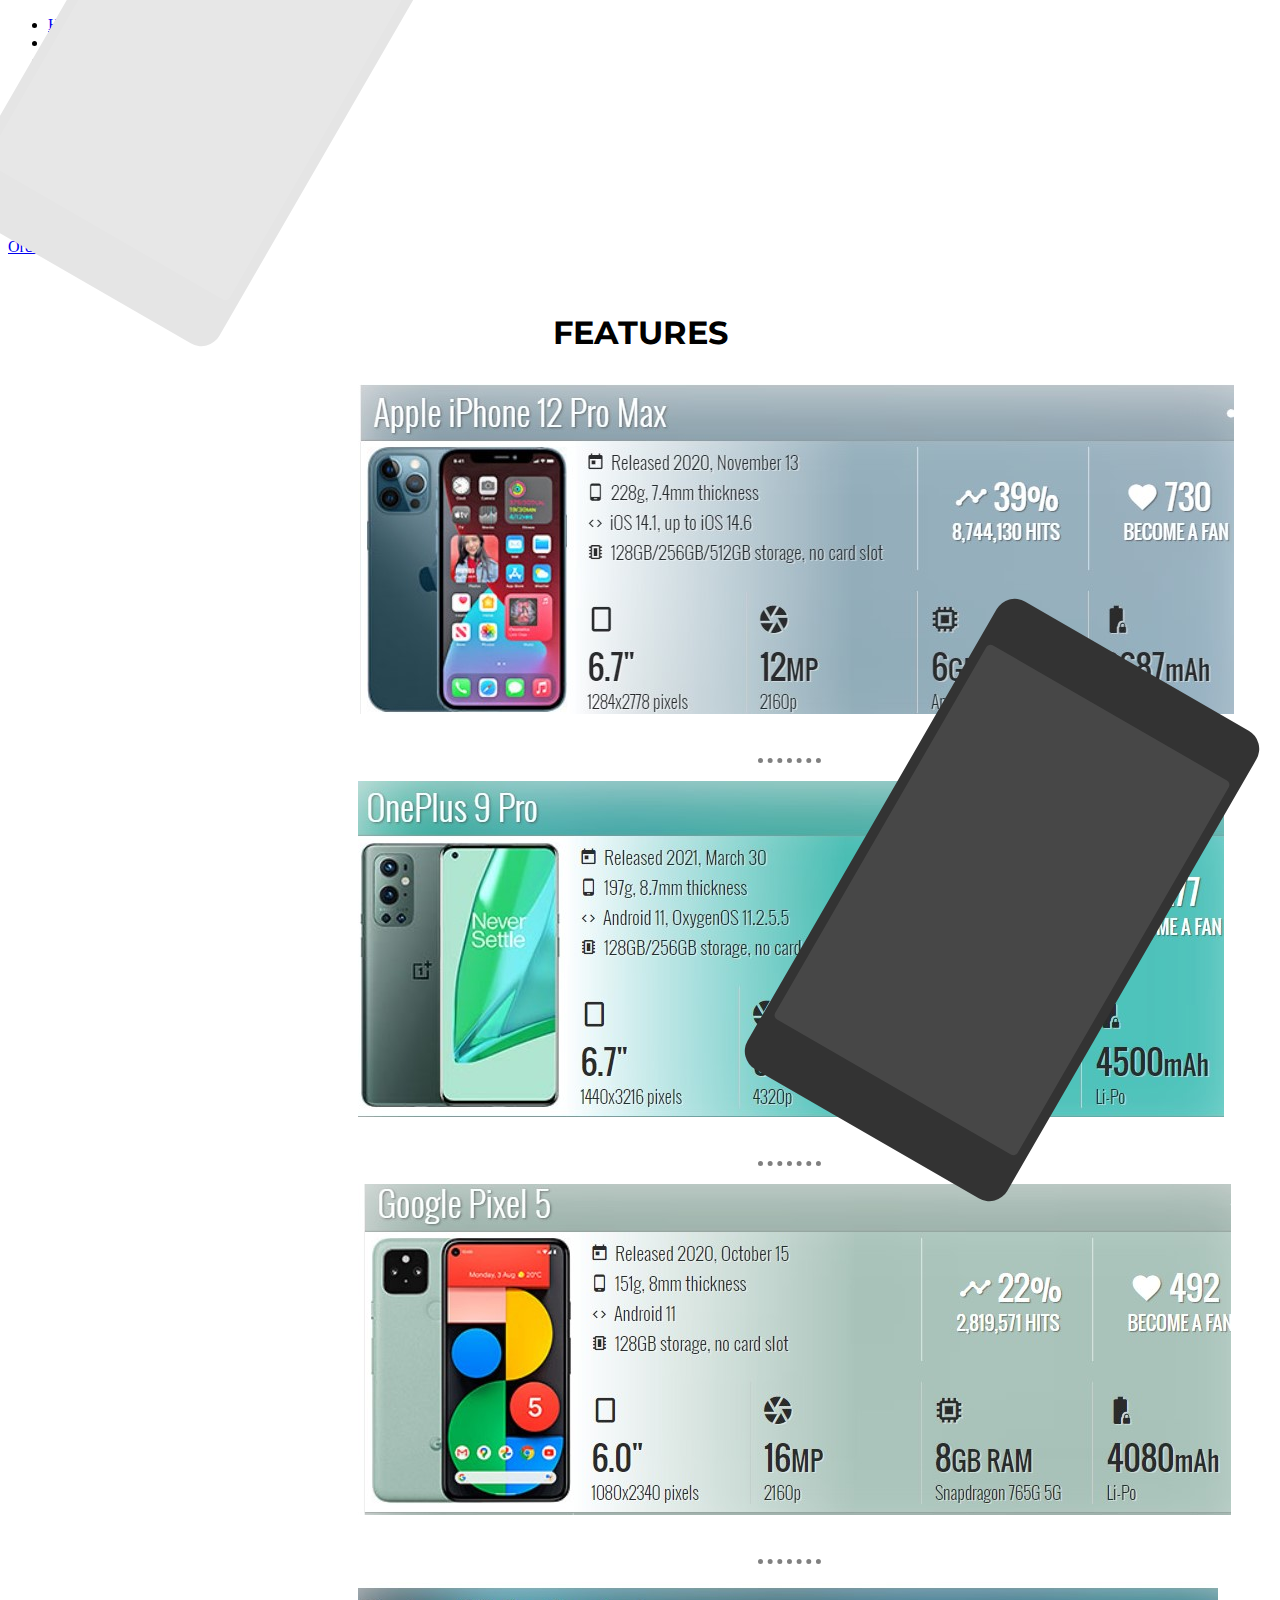
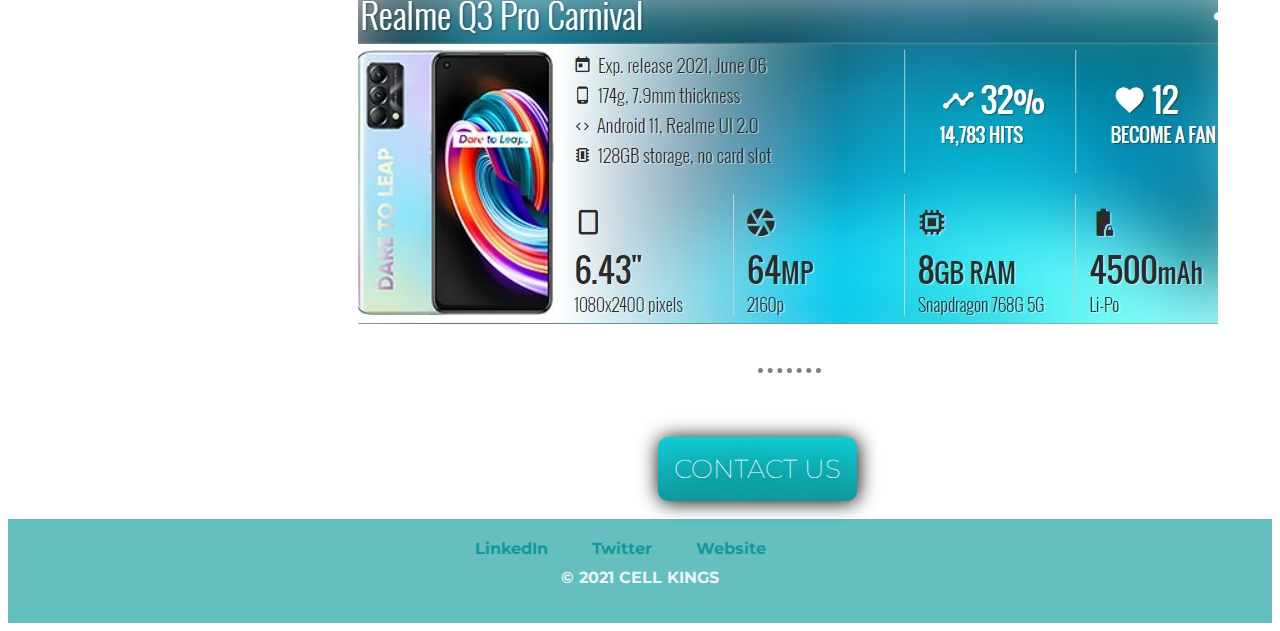
<file: project/login/features.html>
<!DOCTYPE html>
<html lang="en">
  <head>
    <meta charset="UTF-8" />
    <meta http-equiv="X-UA-Compatible" content="IE=edge" />
    <meta name="viewport" content="width=device-width, initial-scale=1.0" />
    <link
      href="https://cdn.jsdelivr.net/npm/bootstrap@5.0.1/dist/css/bootstrap.min.css"
      rel="stylesheet"
      integrity="sha384-+0n0xVW2eSR5OomGNYDnhzAbDsOXxcvSN1TPprVMTNDbiYZCxYbOOl7+AMvyTG2x"
      crossorigin="anonymous"
    />
    <link
      href="https://fonts.googleapis.com/css2?family=KoHo:wght@200&family=Merriweather:wght@300&family=Montserrat:wght@100&family=Sacramento&display=swap"
      rel="stylesheet"
    />

    <link rel="stylesheet" href="sty.css" />
    <link rel="icon" href="favicon.ico" />
    <title>CELL KINGS PRODUCTS</title>
  </head>
  <style>
    .pic {
      position: absolute;
      right: 240px;
      top: 20px;
      width: 30px;
      height: 30px;
    }
    .pi {
      position: absolute;
      left: 100px;
      top: 15px;
      width: 50px;
      height: 50px;
    }
    hr{
       margin-top:40px;
    margin-left: 750px;
    border-style: none;
    border-top-style: dotted;
    border-color: gray;
    border-width: 5px;
    width: 5%;
    

    }
  </style>
  <body>
    <nav class="p-3 bg-info text-white">
      <div class="container">
        <div class="d-flex">
          <ul class="nav me-lg-auto mb-2">
            <li>
              <a href="in.html" class="nav-link px-2 text-dark">Home</a>
            </li>

            <li>
              <a href="in.html" class="nav-link px-2 text-dark">Pricing</a>
            </li>
            <li>
              <a href="#con" class="nav-link px-2 text-dark">Contact us</a>
            </li>
            <li>
              <a href="location.html" class="nav-link px-2 text-dark"
                >location</a
              >
            </li>
            <li><a href="#" class="nav-link px-2 text-dark">Features</a></li>
            <li>
              <a href="feedback.html" class="nav-link px-2 text-dark"
                >Feedback</a
              >
            </li>
          </ul>

          
        </div>
      </div>
    </nav>
    
    <img class="pi" src="logo.jpg" alt="" />
    <main>
      <div
        class="
          position-relative
          overflow-hidden
          p-3 p-md-5
          m-md-3
          text-center
          bg-light
        "
      >
        <div class="col-md-5 p-lg-5 mx-auto my-5">
          <h1 class="display-4 fw-normal">CELL KINGS</h1>
          <p class="lead fw-normal">A New Mobile Store lanch In Pudukkottai</p>
          <a class="btn btn-outline-secondary" href="order.html" style="cursor: default"
            >Order Now</a
          >
        </div>
        <div class="product-device shadow-sm d-none d-md-block"></div>
        <div
          class="product-device product-device-2 shadow-sm d-none d-md-block"
        ></div>
      </div>
      <br><br>
      <div class="features">
          <h1 style="text-align: center; font-family: Montserrat, sans-serif; font-weight: bold;">FEATURES</h1>
            <img src="review.jpg" style="margin-top: 10px; margin-left:350px" alt="">
<hr>
<img src="re3.jpg" style="margin-top: 10px; margin-left:350px" alt="">
<hr>
<img src="revi2.jpg" style="margin-top: 10px; margin-left:350px" alt="">
<hr>
<img src="re4.jpg" style="margin-top: 10px; margin-left:350px" alt="">
<hr>
      </div>



      <br /><br />
      <a
        class="BUTTON_MWP"
        style="margin-left: 650px"
        href="mailto:aravind202@gmail.com"
        id="con"
        >CONTACT US</a
      >
      <br /><br />
  
      <div class="bottom" style="font-family: Montserrat, sans-serif">
        <a
          class="footer-link"
          href="https://www.linkedin.com/in/aravind-s-314b70206"
          >LinkedIn</a
        >
        <a
          class="footer-link"
          href="https://twitter.com/Aravindstar6/ "
          target="_blank"
          >Twitter</a
        >
        <a
          class="footer-link"
          href="https://aravind202leo.github.io/ARAVIND-1ST-WEBSITE/"
          >Website</a
        >
        <br />
        <p class="cp" style="font-weight: bold; margin-top: 10px">
          © 2021 CELL KINGS
        </p>
      </div>
  
      <script
        src="https://cdn.jsdelivr.net/npm/bootstrap@5.0.1/dist/js/bootstrap.bundle.min.js"
        integrity="sha384-gtEjrD/SeCtmISkJkNUaaKMoLD0//ElJ19smozuHV6z3Iehds+3Ulb9Bn9Plx0x4"
        crossorigin="anonymous"
      ></script>
    </body>
  </html>
</file>
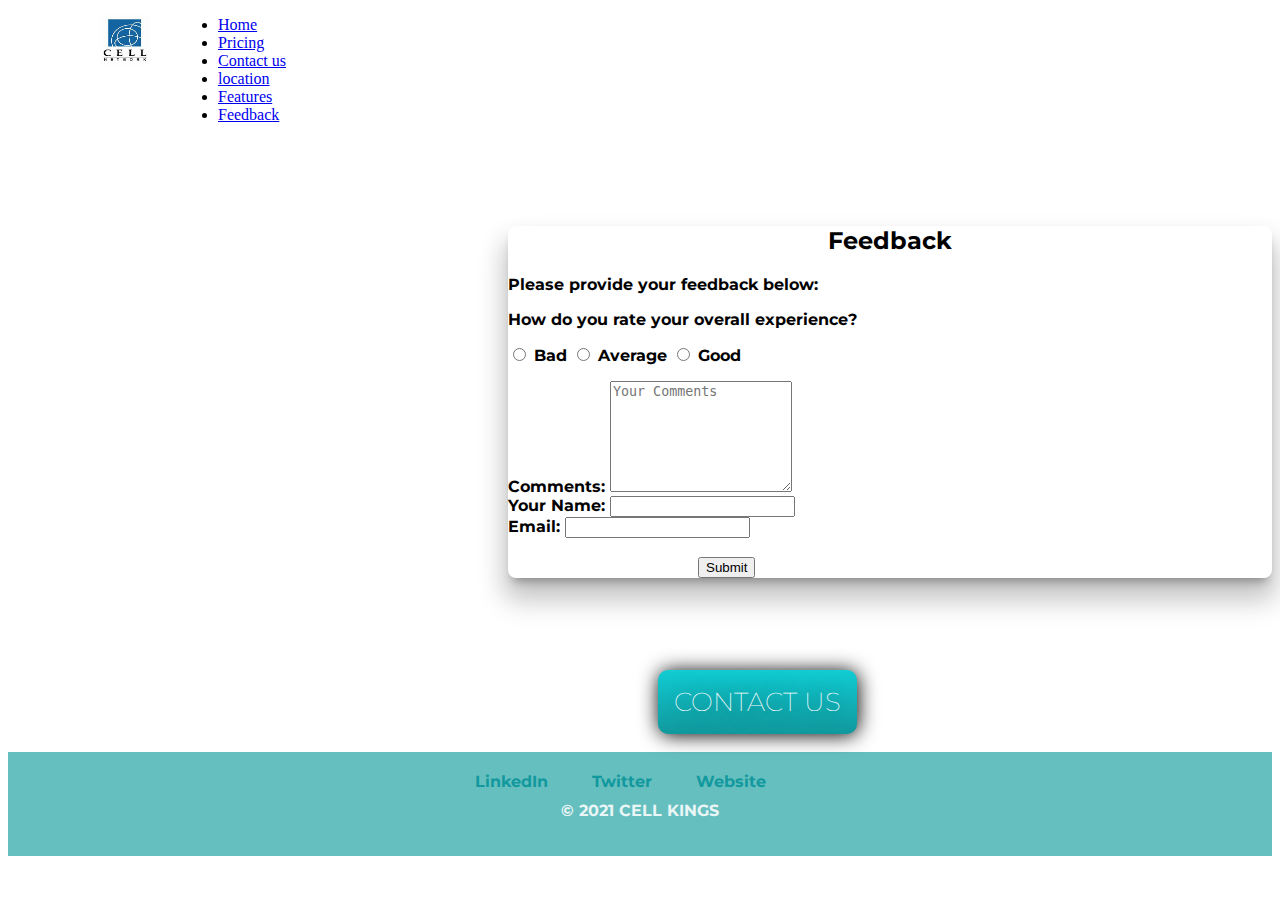
<file: project/login/feedback.html>
<!DOCTYPE html>
<html lang="en">
  <head>
    <meta charset="UTF-8" />
    <meta http-equiv="X-UA-Compatible" content="IE=edge" />
    <meta name="viewport" content="width=device-width, initial-scale=1.0" />
    <title>CELL KINGS PRODUCTS</title>
    <link rel="stylesheet" href="sty.css" />
    <link
      href="https://cdn.jsdelivr.net/npm/bootstrap@5.0.1/dist/css/bootstrap.min.css"
      rel="stylesheet"
      integrity="sha384-+0n0xVW2eSR5OomGNYDnhzAbDsOXxcvSN1TPprVMTNDbiYZCxYbOOl7+AMvyTG2x"
      crossorigin="anonymous"
    />
    <link
      href="https://fonts.googleapis.com/css2?family=KoHo:wght@200&family=Merriweather:wght@300&family=Montserrat:wght@100&family=Sacramento&display=swap"
      rel="stylesheet"
    />
    <link rel="icon" href="favicon.ico" />
    <style>
      .pic {
        position: absolute;
        right: 240px;
        top: 20px;
        width: 30px;
        height: 30px;
      }
      .pi {
        position: absolute;
        left: 100px;
        top: 15px;
        width: 50px;
        height: 50px;
      }
      .al {
        margin-left: 170px;
        margin-right: 100px;
      }
      h2 {
        text-align: center;
      }
      .ma {
        margin-left: 500px;
      }
      .form-container {
        background-color: #fff;
        box-shadow: 0 16px 24px 2px rgba(0, 0, 0, 0.14),
          0 20px 30px 5px rgba(0, 0, 0, 0.12),
          0 8px 10px -5px rgba(0, 0, 0, 0.3);
        border-radius: 8px;
        font-weight: bold;
        font-family: "Montserrat", Arial, Helvetica, sans-serif;
      }
    </style>
  </head>
  <body>
    <nav class="p-3 bg-info text-white">
      <div class="container">
        <div class="d-flex">
          <ul class="nav me-lg-auto mb-2 al">
            <li>
              <a href="in.html" class="nav-link px-2 text-dark">Home</a>
            </li>

            <li>
              <a href="in.html" class="nav-link px-2 text-dark">Pricing</a>
            </li>
            <li>
              <a href="#con" class="nav-link px-2 text-dark">Contact us</a>
            </li>
            <li>
              <a href="location.html" class="nav-link px-2 text-dark"
                >location</a
              >
            </li>
            <li>
              <a href="features.html" class="nav-link px-2 text-dark"
                >Features</a
              >
            </li>
            <li>
              <a href="feedback.html" class="nav-link px-2 text-dark"
                >Feedback</a
              >
            </li>
          </ul>
        </div>
      </div>
    </nav>

    <img class="pi" src="logo.jpg" alt="" />
    <br />
    <br />
    <div class="ma">
      <div class="container">
        <div class="imagebg"></div>
        <div class="row" style="margin-top: 50px">
          <div class="col-md-6 col-md-offset-3 form-container">
            <h2>Feedback</h2>
            <p>Please provide your feedback below:</p>
            <form action="fee.html" id="reused_form">
              <div class="row">
                <div class="col-sm-12 form-group">
                  <label>How do you rate your overall experience?</label>
                  <p>
                    <label class="radio-inline">
                      <input
                        type="radio"
                        name="experience"
                        id="radio_experience"
                        value="bad"
                      />
                      Bad
                    </label>
                    <label class="radio-inline">
                      <input
                        type="radio"
                        name="experience"
                        id="radio_experience"
                        value="average"
                      />
                      Average
                    </label>
                    <label class="radio-inline">
                      <input
                        type="radio"
                        name="experience"
                        id="radio_experience"
                        value="good"
                      />
                      Good
                    </label>
                  </p>
                </div>
              </div>
              <div class="row">
                <div class="col-sm-12 form-group">
                  <label for="comments"> Comments:</label>
                  <textarea
                    class="form-control"
                    type="textarea"
                    name="comments"
                    id="comments"
                    placeholder="Your Comments"
                    maxlength="6000"
                    rows="7"
                  ></textarea>
                </div>
              </div>
              <div class="row">
                <div class="col-sm-6 form-group">
                  <label for="name"> Your Name:</label>
                  <input
                    type="text"
                    class="form-control"
                    id="name"
                    name="name"
                    required
                  />
                </div>
                <div class="col-sm-6 form-group">
                  <label for="email"> Email:</label>
                  <input
                    type="email"
                    class="form-control"
                    id="email"
                    name="email"
                    required
                  />
                </div>
              </div>
              <br />
              <div class="row">
                <div class="col-sm-12 form-group">
                  <button
                    type="submit"
                    class="btn btn-lg btn-warning btn-block"
                    style="margin-left: 190px"
                  >
                    Submit
                  </button>
                  <br />
                </div>
              </div>
            </form>
            <div
              id="success_message"
              style="width: 100%; height: 100%; display: none"
            >
              <h3>Posted your feedback successfully!</h3>
            </div>
            <div
              id="error_message"
              style="width: 100%; height: 100%; display: none"
            >
              <h3>Error</h3>
              Sorry there was an error sending your form.
            </div>
          </div>
        </div>
      </div>
    </div>

    <br /><br />
    <br /><br />
    <a
      class="BUTTON_MWP"
      style="margin-left: 650px"
      href="mailto:aravind202@gmail.com"
      id="con"
      >CONTACT US</a
    >
    <br /><br />

    <div class="bottom" style="font-family: Montserrat, sans-serif">
      <a
        class="footer-link"
        href="https://www.linkedin.com/in/aravind-s-314b70206"
        >LinkedIn</a
      >
      <a
        class="footer-link"
        href="https://twitter.com/Aravindstar6/ "
        target="_blank"
        >Twitter</a
      >
      <a
        class="footer-link"
        href="https://aravind202leo.github.io/ARAVIND-1ST-WEBSITE/"
        >Website</a
      >
      <br />
      <p class="cp" style="font-weight: bold; margin-top: 10px">
        © 2021 CELL KINGS
      </p>
    </div>

    <script
      src="https://cdn.jsdelivr.net/npm/bootstrap@5.0.1/dist/js/bootstrap.bundle.min.js"
      integrity="sha384-gtEjrD/SeCtmISkJkNUaaKMoLD0//ElJ19smozuHV6z3Iehds+3Ulb9Bn9Plx0x4"
      crossorigin="anonymous"
    ></script>
  </body>
</html>
</file>
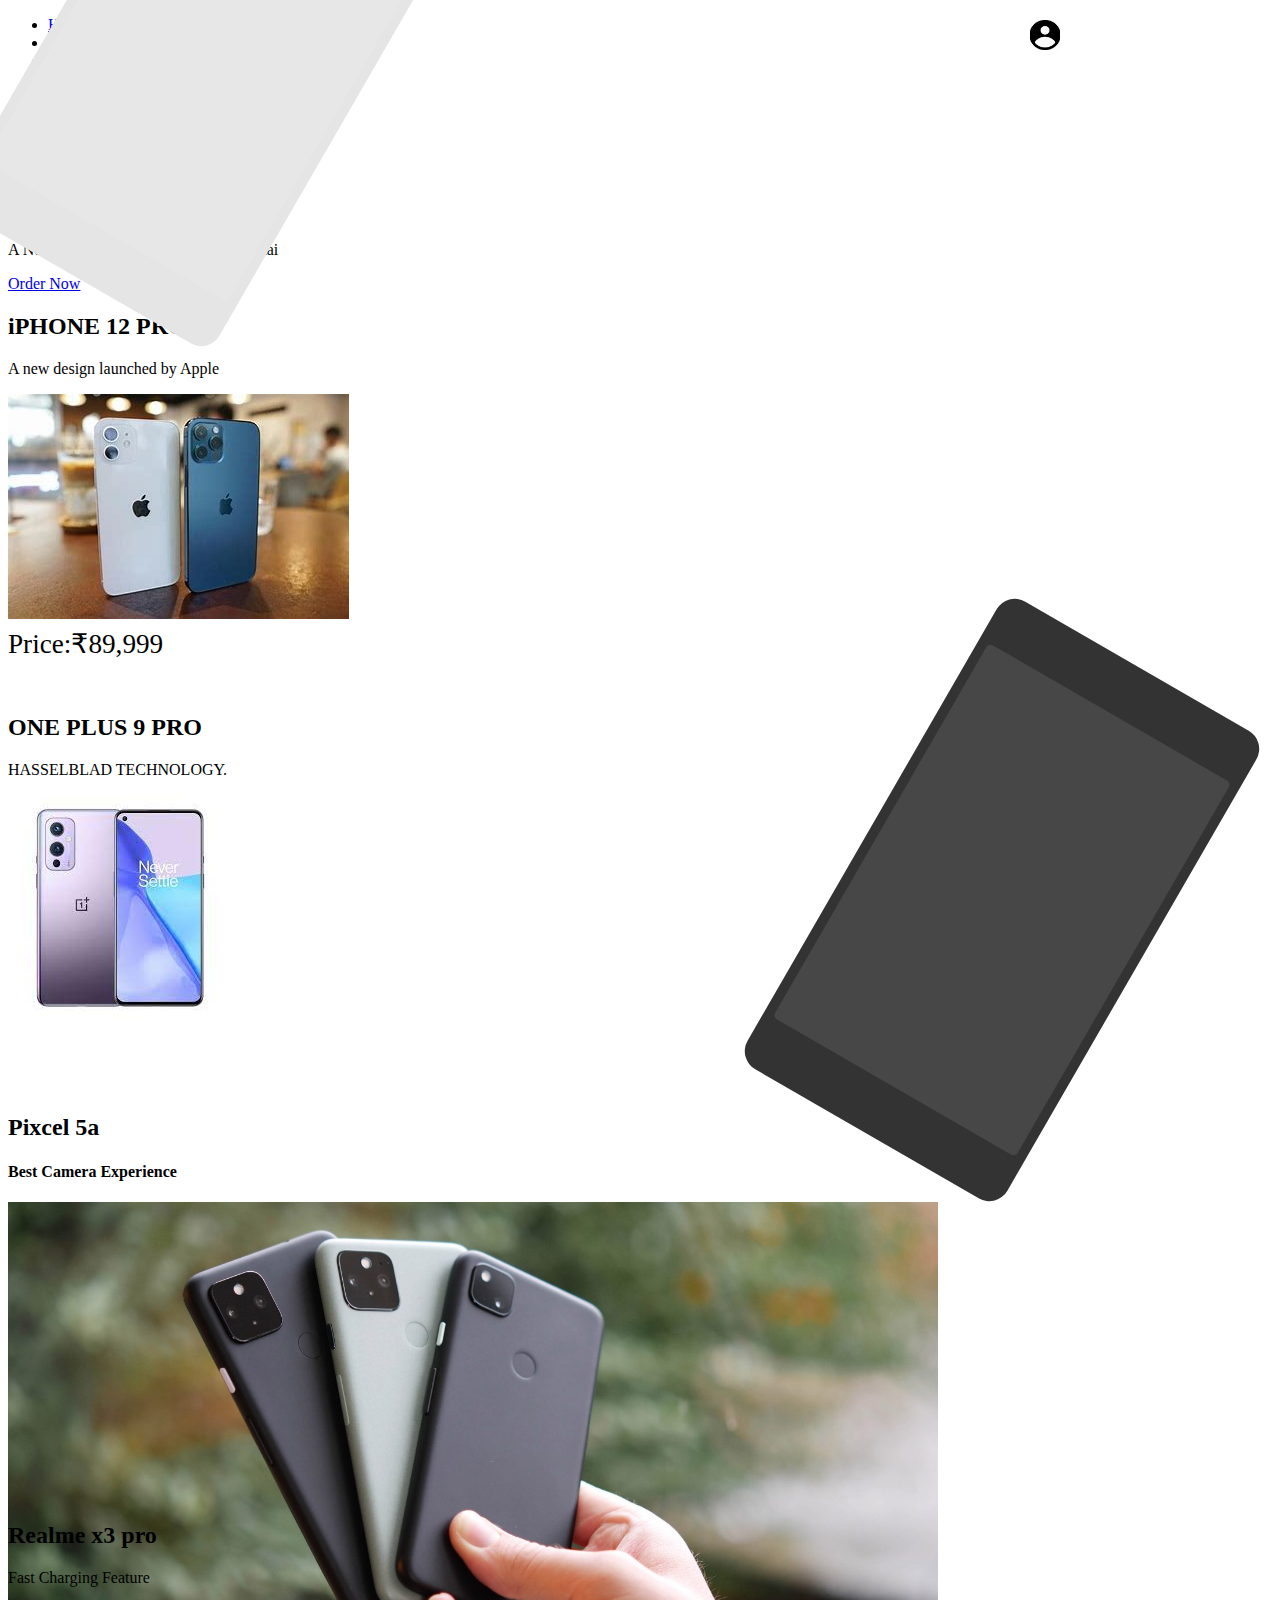
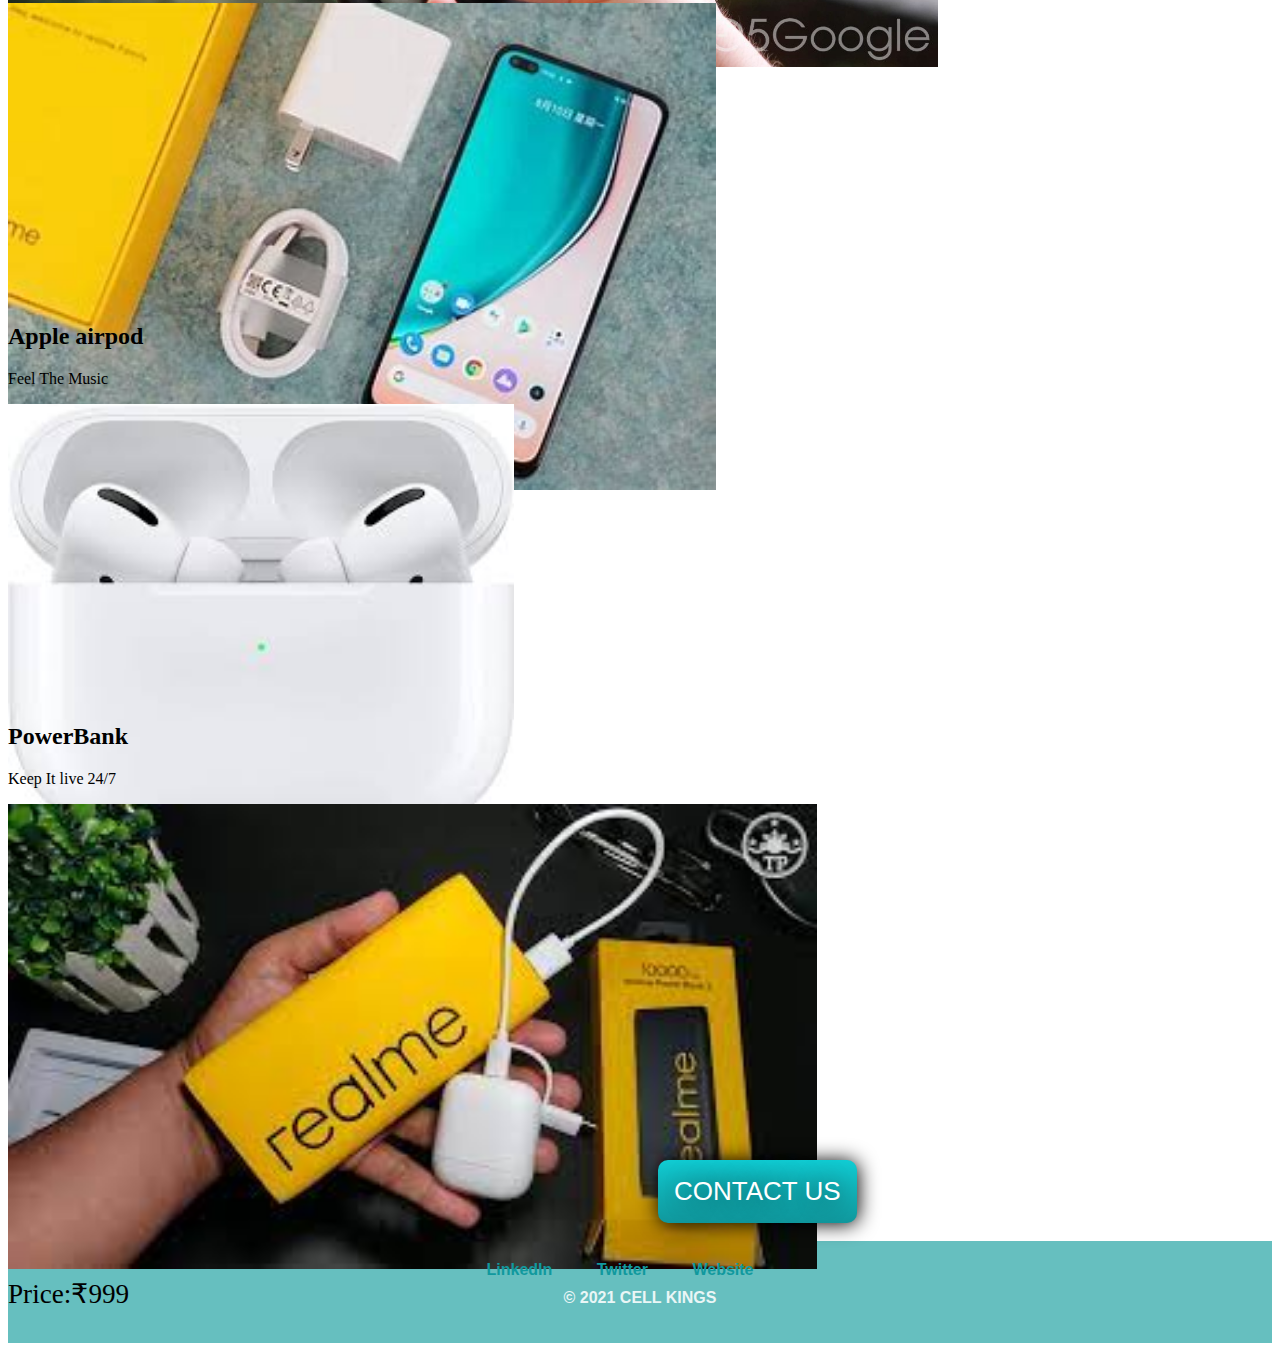
<file: project/login/in.html>
<!DOCTYPE html>
<html lang="en">
  <head>
    <meta charset="UTF-8" />
    <meta http-equiv="X-UA-Compatible" content="IE=edge" />
    <meta name="viewport" content="width=device-width, initial-scale=1.0" />
    <link
      href="https://cdn.jsdelivr.net/npm/bootstrap@5.0.1/dist/css/bootstrap.min.css"
      rel="stylesheet"
      integrity="sha384-+0n0xVW2eSR5OomGNYDnhzAbDsOXxcvSN1TPprVMTNDbiYZCxYbOOl7+AMvyTG2x"
      crossorigin="anonymous"
    />
    <link rel="icon" href="favicon.ico">
    <link rel="stylesheet" href="sty.css" />
    <title>CELL KINGS PRODUCTS</title>
    <style>
      .pic {
        position: absolute;
        right: 220px;
        top: 20px;
        width: 30px;
        height: 30px;
      }
      .pi {
        position: absolute;
        left: 100px;
        top: 15px;
        width: 50px;
        height: 50px;
      }
    </style>
    <script>
      function validate() {
        var log = confirm("Are u sure?");
        if (log) {
          return true;
        } else;
        return false;
      }
    </script>
  </head>
  <body>
    <nav class="p-3 bg-info text-white">
      <div class="container">
        <div class="d-flex">
          <ul class="nav me-lg-auto mb-2">
            <li><a href="in.html" class="nav-link px-2 text-dark">Home</a></li>
          
            <li><a href="#price" class="nav-link px-2 text-dark">Pricing</a></li>
            <li><a href="#con" class="nav-link px-2 text-dark">Contact us</li></a></li>
            <li><a href="location.html" class="nav-link px-2 text-dark">location</a></li>
            <li><a href="features.html" class="nav-link px-2 text-dark">Features</a></li>
            <li>
              <a href="feedback.html" class="nav-link px-2 text-dark"
                >Feedback</a
              >
            </li>
          </ul>

          <div class="text-end">
            <form action="login.html" onsubmit="return validate()">
              <button type="submit" class="btn btn-outline-dark me-2">
                Logout
              </button>
            </form>
          </div>
        </div>
      </div>
    </nav>
    <img class="pic" src="as.jpg" alt="" />
    <img class="pi" src="logo.jpg" alt="" />
    <main style="margin-top: 0px">
      <div
        class="
          position-relative
          overflow-hidden
          p-3 p-md-5
          m-md-3
          text-center
          bg-light
        "
      >
        <div class="col-md-5 p-lg-5 mx-auto my-5">
          <h1 class="display-4 fw-normal">CELL KINGS</h1>
          <p class="lead fw-normal">A New Mobile Store lanch In Pudukkottai</p>
          <a class="btn btn-outline-secondary" href="order.html">Order Now</a>
        </div>
        <div class="product-device shadow-sm d-none d-md-block"></div>
        <div
          class="product-device product-device-2 shadow-sm d-none d-md-block"
        ></div>
      </div>
      <div class="d-md-flex flex-md-equal w-100 my-md-3 ps-md-3">
        <div
          class="
            bg-dark
            me-md-3
            pt-3
            px-3
            pt-md-5
            px-md-5
            text-center text-white
            overflow-hidden
          "
        >
          <div class="my-3 py-3">
            <h2 class="display-5">iPHONE 12 PRO</h2>
            <p class="lead">A new design launched by Apple</p>
          </div>
          <div
            class="bg-light shadow-sm mx-auto"
            style="width: 80%; height: 300px; border-radius: 21px 21px 0 0"
          >
            <img id="price" src="iphone.jpg" alt="" />

            <p
              style="
                color: black;
                margin-top: 5px;
                font-family: Sacramento, cursive;
                font-size: 1.7em;
              "
            >
              Price:₹89,999
            </p>
          </div>
        </div>
        <div
          class="
            bg-light
            me-md-3
            pt-3
            px-3
            pt-md-5
            px-md-5
            text-center
            overflow-hidden
          "
        >
          <div class="my-3 p-3">
            <h2 class="display-5">ONE PLUS 9 PRO</h2>
            <p class="lead">HASSELBLAD TECHNOLOGY.</p>
          </div>
          <div
            class="bg-dark shadow-sm mx-auto"
            style="width: 80%; height: 300px; border-radius: 21px 21px 0 0"
          >
            <img src="oneplus.jpg" alt="" />
            <p
              style="
                color: white;
                margin-top: 5px;
                font-family: Sacramento, cursive;
                font-size: 1.7em;
              "
            >
              Price:₹59,999
            </p>
          </div>
        </div>
      </div>

      <div class="d-md-flex flex-md-equal w-100 my-md-3 ps-md-3">
        <div
          class="
            bg-light
            me-md-3
            pt-3
            px-3
            pt-md-5
            px-md-5
            text-center
            overflow-hidden
          "
        >
          <div class="my-3 p-3">
            <h2 class="display-5">Pixcel 5a</h2>
            <h4 class="lead">Best Camera Experience</h4>
          </div>
          <div
            class="bg-dark shadow-sm mx-auto"
            style="width: 80%; height: 300px; border-radius: 21px 21px 0 0"
          >
            <img src="pixcel.jpg" style="width: 92%" alt="" />
            <p
              style="
                color: white;
                margin-top: 5px;
                font-family: Sacramento, cursive;
                font-size: 1.7em;
              "
            >
              Price:₹39,999
            </p>
          </div>
        </div>
        <div
          class="
            bg-primary
            me-md-3
            pt-3
            px-3
            pt-md-5
            px-md-5
            text-center text-white
            overflow-hidden
          "
        >
          <div class="my-3 py-3">
            <h2 class="display-5">Realme x3 pro</h2>
            <p class="lead">Fast Charging Feature</p>
          </div>
          <div
            class="bg-light shadow-sm mx-auto"
            style="width: 80%; height: 300px; border-radius: 21px 21px 0 0"
          >
            <img src="realme.jpg" style="width: 70%" alt="" />
            <p
              style="
                color: black;
                margin-top: 5px;
                font-family: Sacramento, cursive;
                font-size: 1.7em;
              "
            >
              Price:₹24,999
            </p>
          </div>
        </div>
      </div>

      <div class="d-md-flex flex-md-equal w-100 my-md-3 ps-md-3">
        <div
          class="
            bg-light
            me-md-3
            pt-3
            px-3
            pt-md-5
            px-md-5
            text-center
            overflow-hidden
          "
        >
          <div class="my-3 p-3">
            <h2 class="display-5">Apple airpod</h2>
            <p class="lead">Feel The Music</p>
          </div>
          <div
            class="bg-body shadow-sm mx-auto"
            style="width: 80%; height: 300px; border-radius: 21px 21px 0 0"
          >
            <img src="appleair.jpg" style="width: 50%" alt="" />
            <p
              style="
                color: black;
                margin-top: 5px;
                font-family: Sacramento, cursive;
                font-size: 1.7em;
              "
            >
              Price:₹19,999
            </p>
          </div>
        </div>

        <div
          class="
            bg-light
            me-md-3
            pt-3
            px-3
            pt-md-5
            px-md-5
            text-center
            overflow-hidden
          "
        >
          <div class="my-3 py-3">
            <h2 class="display-5">PowerBank</h2>
            <p class="lead">Keep It live 24/7</p>
          </div>
          <div
            class="bg-body shadow-sm mx-auto"
            style="width: 80%; height: 300px; border-radius: 21px 21px 0 0"
          >
            <img src="powerbank.jpg" style="width: 80%" alt="" />
            <p
              style="
                color: black;
                margin-top: 5px;
                font-family: Sacramento, cursive;
                font-size: 1.7em;
              "
            >
              Price:₹999
            </p>
          </div>
        </div>
      </div>
    </main>
    <br /><br />
    <a
      class="BUTTON_MWP"
      style="margin-left: 650px"
      href="mailto:aravind202@gmail.com"
      id="con"
      >CONTACT US</a
    >
    <br /><br />

    <div class="bottom" style="font-family: Montserrat, sans-serif">
      <a
        class="footer-link"
        href="https://www.linkedin.com/in/aravind-s-314b70206"
        >LinkedIn</a
      >
      <a
        class="footer-link"
        href="https://twitter.com/Aravindstar6/ "
        target="_blank"
        >Twitter</a
      >
      <a
        class="footer-link"
        href="https://aravind202leo.github.io/ARAVIND-1ST-WEBSITE/"
        >Website</a
      >
      <br />
      <p class="cp" style="font-weight: bold; margin-top: 10px">
        © 2021 CELL KINGS
      </p>
    </div>

    <script
      src="https://cdn.jsdelivr.net/npm/bootstrap@5.0.1/dist/js/bootstrap.bundle.min.js"
      integrity="sha384-gtEjrD/SeCtmISkJkNUaaKMoLD0//ElJ19smozuHV6z3Iehds+3Ulb9Bn9Plx0x4"
      crossorigin="anonymous"
    ></script>
  </body>
</html>
</file>
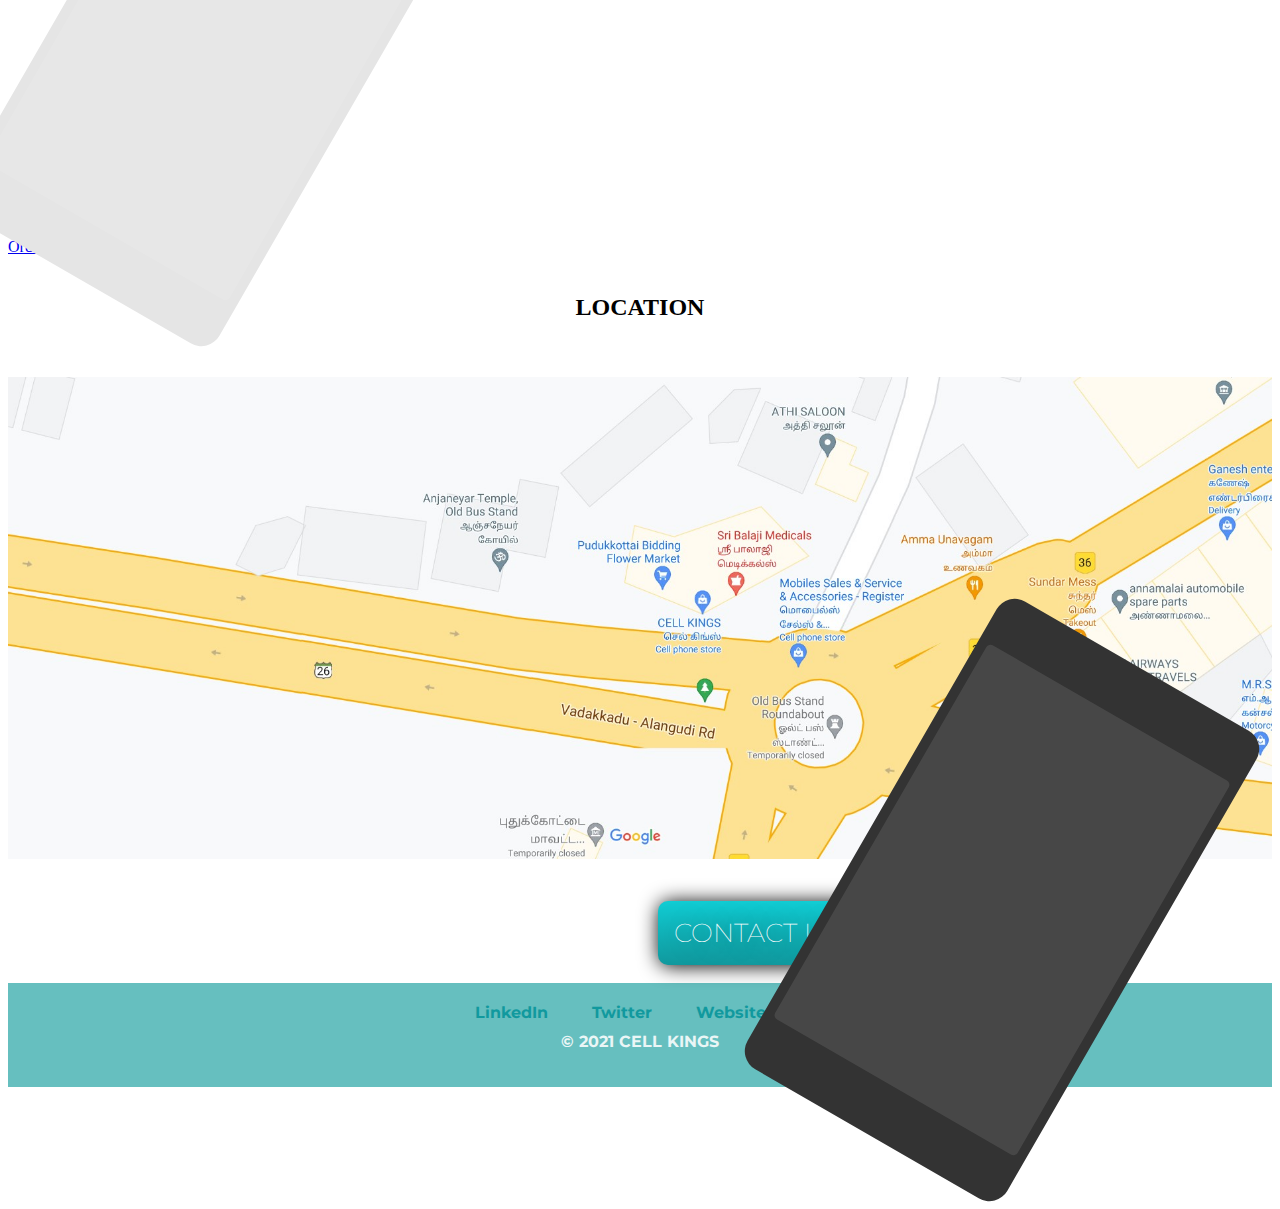
<file: project/login/location.html>
<!DOCTYPE html>
<html lang="en">
  <head>
    <meta charset="UTF-8" />
    <meta http-equiv="X-UA-Compatible" content="IE=edge" />
    <meta name="viewport" content="width=device-width, initial-scale=1.0" />
    <title>CELL KINGS PRODUCTS</title>
    <link rel="stylesheet" href="sty.css" />
    <link
      href="https://cdn.jsdelivr.net/npm/bootstrap@5.0.1/dist/css/bootstrap.min.css"
      rel="stylesheet"
      integrity="sha384-+0n0xVW2eSR5OomGNYDnhzAbDsOXxcvSN1TPprVMTNDbiYZCxYbOOl7+AMvyTG2x"
      crossorigin="anonymous"
    />
    <link
      href="https://fonts.googleapis.com/css2?family=KoHo:wght@200&family=Merriweather:wght@300&family=Montserrat:wght@100&family=Sacramento&display=swap"
      rel="stylesheet"
    />
    <link rel="icon" href="favicon.ico" />
    <style>
      .pic {
        position: absolute;
        right: 240px;
        top: 20px;
        width: 30px;
        height: 30px;
      }
      .pi {
        position: absolute;
        left: 100px;
        top: 15px;
        width: 50px;
        height: 50px;
      }
      .al {
        margin-left: 170px;
        margin-right: 100px;
      }
    </style>
  </head>
  <body>
    <nav class="p-3 bg-info text-white">
      <div class="container">
        <div class="d-flex">
          <ul class="nav me-lg-auto mb-2 al">
            <li>
              <a href="in.html" class="nav-link px-2 text-dark">Home</a>
            </li>

            <li>
              <a href="in.html" class="nav-link px-2 text-dark">Pricing</a>
            </li>
            <li>
              <a href="#con" class="nav-link px-2 text-dark">Contact us</a>
            </li>
            <li><a href="#lo" class="nav-link px-2 text-dark">location</a></li>
            <li>
              <a href="features.html" class="nav-link px-2 text-dark"
                >Features</a
              >
            </li>
            <li>
              <a href="feedback.html" class="nav-link px-2 text-dark"
                >Feedback</a
              >
            </li>
          </ul>
        </div>
      </div>
    </nav>

    <img class="pi" src="logo.jpg" alt="" />
    <div
      class="
        position-relative
        overflow-hidden
        p-3 p-md-5
        m-md-3
        text-center
        bg-light
      "
    >
      <div class="col-md-5 p-lg-5 mx-auto my-5">
        <h1 class="display-4 fw-normal">CELL KINGS</h1>
        <p class="lead fw-normal">A New Mobile Store lanch In Pudukkottai</p>
        <a
          class="btn btn-outline-secondary"
          href="order.html"
          style="cursor: default"
          >Order Now</a
        >
      </div>
      <div class="product-device shadow-sm d-none d-md-block"></div>
      <div
        class="product-device product-device-2 shadow-sm d-none d-md-block"
      ></div>
    </div>
    <br />
    <h2 style="text-align: center" id="lo">LOCATION</h2>
    <br /><br />
    <a href="https://maps.app.goo.gl/iYGVsp9CckVQDBMW9" target="_blank"
      ><img src="location.jpg " style="width: 100%; height: 70%" alt=""
    /></a>

    <br /><br />
    <a
      class="BUTTON_MWP"
      style="margin-left: 650px"
      href="mailto:aravind202@gmail.com"
      id="con"
      >CONTACT US</a
    >
    <br /><br />

    <div class="bottom" style="font-family: Montserrat, sans-serif">
      <a
        class="footer-link"
        href="https://www.linkedin.com/in/aravind-s-314b70206"
        >LinkedIn</a
      >
      <a
        class="footer-link"
        href="https://twitter.com/Aravindstar6/ "
        target="_blank"
        >Twitter</a
      >
      <a
        class="footer-link"
        href="https://aravind202leo.github.io/ARAVIND-1ST-WEBSITE/"
        >Website</a
      >
      <br />
      <p class="cp" style="font-weight: bold; margin-top: 10px">
        © 2021 CELL KINGS
      </p>
    </div>

    <script
      src="https://cdn.jsdelivr.net/npm/bootstrap@5.0.1/dist/js/bootstrap.bundle.min.js"
      integrity="sha384-gtEjrD/SeCtmISkJkNUaaKMoLD0//ElJ19smozuHV6z3Iehds+3Ulb9Bn9Plx0x4"
      crossorigin="anonymous"
    ></script>
  </body>
</html>
</file>
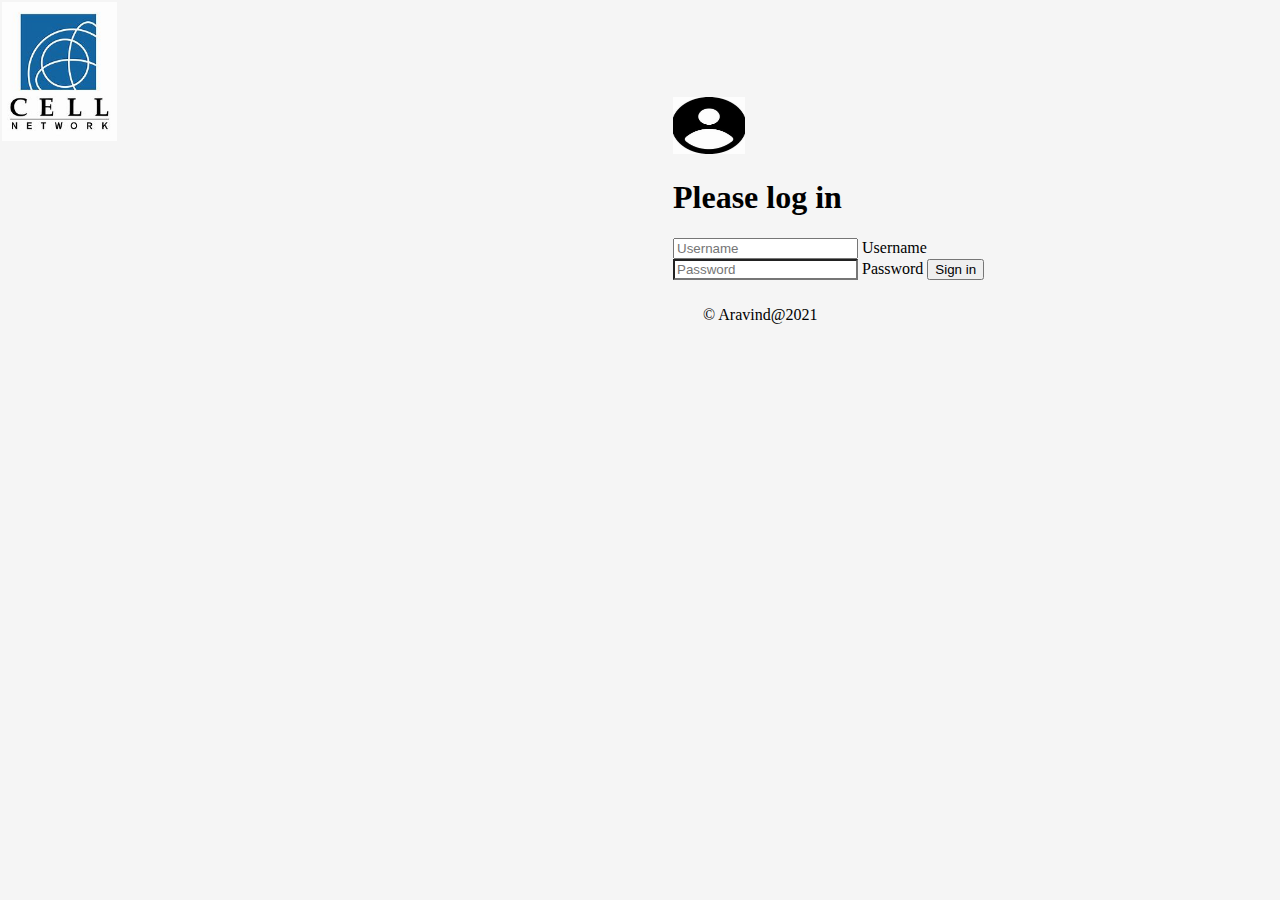
<file: project/login/login.html>
<!DOCTYPE html>
<html lang="en">
  <head>
    <meta charset="UTF-8" />
    <meta http-equiv="X-UA-Compatible" content="IE=edge" />
    <meta name="viewport" content="width=device-width, initial-scale=1.0" />
    <title>Document</title>
    <link
      href="https://cdn.jsdelivr.net/npm/bootstrap@5.0.1/dist/css/bootstrap.min.css"
      rel="stylesheet"
      integrity="sha384-+0n0xVW2eSR5OomGNYDnhzAbDsOXxcvSN1TPprVMTNDbiYZCxYbOOl7+AMvyTG2x"
      crossorigin="anonymous"
    />
    <style>
      body {
        height: 100%;
      }

      body {
        display: flex;
        align-items: center;
        padding-top: 40px;
        padding-bottom: 40px;
        background-color: #f5f5f5;
      }

      .form-signin {
        width: 100%;
        max-width: 330px;
        padding: 15px;
        margin: auto;
      }

      .form-signin .checkbox {
        font-weight: 400;
      }

      .form-signin .form-floating:focus-within {
        z-index: 2;
      }

      .form-signin input[type="email"] {
        margin-bottom: -1px;
        border-bottom-right-radius: 0;
        border-bottom-left-radius: 0;
      }

      .form-signin input[type="password"] {
        margin-bottom: 10px;
        border-top-left-radius: 0;
        border-top-right-radius: 0;
      }
      .out {
        margin-top: 40px;
        margin-left: 650px;
      }
      .pi{
      
        width: 9%;
        position: absolute;
        top: 2px;
        left: 2px;


      }
      .aj{
        margin-left: 650px;
        margin-top: 34px;
      }
    </style>
    <script>
      function validate() {
        var Username = document.getElementById("uname");
        var password = document.getElementById("passwrd");
        if (Username.value.trim() == "" || password.value.trim() == "") {
          alert("blank value not allowed");
          return false;
        } else {
            return true;
          alert("LOGIN SUCCESFULL");
        
        }
      }
    </script>
  </head>
  <body>
    <img class="pi" src="logo.jpg" alt="" />
    <div class="out aj">
      <main class="form-signin">
        <form onsubmit="return validate()" action="in.html">
          <img class="mb-4" src="as.jpg" alt="" width="72" height="57" />
          <h1 class="h3 mb-3 fw-normal">Please log in</h1>

          <div class="form-floating">
           <input
              type="text"
              class="form-control"
              id="uname"
              placeholder="Username"
            />
            <label for="uname">Username</label>
          </div>
          <div class="form-floating">
            <input
              type="password"
              class="form-control"
              id="passwrd"
              placeholder="Password"
            />
            <label for="passwrd">Password</label>
          
          <button class="w-100 btn btn-lg btn-primary" type="submit">
            Sign in
          </button>
        </form>
          <p class="mt-5 mb-3 text-muted" style="margin-left: 30px">
            &copy; Aravind@2021
          </p>
        </form>
      </main>
    </div>
    <script
      src="https://cdn.jsdelivr.net/npm/bootstrap@5.0.1/dist/js/bootstrap.bundle.min.js"
      integrity="sha384-gtEjrD/SeCtmISkJkNUaaKMoLD0//ElJ19smozuHV6z3Iehds+3Ulb9Bn9Plx0x4"
      crossorigin="anonymous"
    ></script>
  </body>
</html>
</file>
<file: project/sty.css>
.container {
  max-width: 960px;
}

.site-header {
  background-color: rgba(0, 0, 0, 0.85);
  -webkit-backdrop-filter: saturate(180%) blur(20px);
  backdrop-filter: saturate(180%) blur(20px);
}
.site-header a {
  color: #8e8e8e;
  transition: color 0.15s ease-in-out;
}
.site-header a:hover {
  color: #fff;
  text-decoration: none;
}

.product-device {
  position: absolute;
  right: 10%;
  bottom: -30%;
  width: 300px;
  height: 540px;
  background-color: #333;
  border-radius: 21px;
  transform: rotate(30deg);
}

.product-device::before {
  position: absolute;
  top: 10%;
  right: 10px;
  bottom: 10%;
  left: 10px;
  content: "";
  background-color: rgba(255, 255, 255, 0.1);
  border-radius: 5px;
}

.product-device-2 {
  top: -25%;
  right: auto;
  bottom: 0;
  left: 5%;
  background-color: #e5e5e5;
}
.footer-link {
  margin-right: 40px;
  color: #11999e;
  text-decoration: none;
  font-family: "Montserrat", sans-serif;
  font-weight: bold;
}
.footer-link:hover {
  color: #eaf6f6;
}
.bottom {
  padding: 20px;
  background-color: #66bfbf;
  color: #eaf6f6;
  text-align: center;
}

.flex-equal > * {
  flex: 1;
}
@media (min-width: 768px) {
  .flex-md-equal > * {
    flex: 1;
  }
}
.BUTTON_MWP {
  margin-top: 20px;
  background: #11cdd4;
  background-image: -webkit-linear-gradient(top, #11cdd4, #11999e);
  background-image: -moz-linear-gradient(top, #11cdd4, #11999e);
  background-image: -ms-linear-gradient(top, #11cdd4, #11999e);
  background-image: -o-linear-gradient(top, #11cdd4, #11999e);
  background-image: -webkit-gradient(to bottom, #11cdd4, #11999e);
  -webkit-border-radius: 10px;
  -moz-border-radius: 10px;
  border-radius: 10px;
  color: #ffffff;
  font-family: "Montserrat", sans-serif;
  font-size: 26px;
  font-weight: 150;
  padding: 16px;
  -webkit-box-shadow: 1px 1px 20px 0 #000000;
  -moz-box-shadow: 1px 1px 20px 0 #000000;
  box-shadow: 1px 1px 20px 0 #000000;
  text-shadow: 0 1px 28px #000000;
  border: solid #337fed 0;
  text-decoration: none;
  display: inline-block;
  cursor: pointer;
  text-align: center;
}

.BUTTON_MWP:hover {
  border: solid #ffffff 0;
  background: #30e3cb;
  background-image: -webkit-linear-gradient(top, #30e3cb, #2bc4ad);
  background-image: -moz-linear-gradient(top, #30e3cb, #2bc4ad);
  background-image: -ms-linear-gradient(top, #30e3cb, #2bc4ad);
  background-image: -o-linear-gradient(top, #30e3cb, #2bc4ad);
  background-image: -webkit-gradient(to bottom, #30e3cb, #2bc4ad);
  -webkit-border-radius: 10px;
  -moz-border-radius: 10px;
  border-radius: 10px;
  text-decoration: none;
}
</file>
<file: project/login/sty.css>
.container {
  max-width: 960px;
}

.site-header {
  background-color: rgba(0, 0, 0, 0.85);
  -webkit-backdrop-filter: saturate(180%) blur(20px);
  backdrop-filter: saturate(180%) blur(20px);
}
.site-header a {
  color: #8e8e8e;
  transition: color 0.15s ease-in-out;
}
.site-header a:hover {
  color: #fff;
  text-decoration: none;
}

.product-device {
  position: absolute;
  right: 10%;
  bottom: -30%;
  width: 300px;
  height: 540px;
  background-color: #333;
  border-radius: 21px;
  transform: rotate(30deg);
}

.product-device::before {
  position: absolute;
  top: 10%;
  right: 10px;
  bottom: 10%;
  left: 10px;
  content: "";
  background-color: rgba(255, 255, 255, 0.1);
  border-radius: 5px;
}

.product-device-2 {
  top: -25%;
  right: auto;
  bottom: 0;
  left: 5%;
  background-color: #e5e5e5;
}
.footer-link {
  margin-right: 40px;
  color: #11999e;
  text-decoration: none;
  font-family: "Montserrat", sans-serif;
  font-weight: bold;
}
.footer-link:hover {
  color: #eaf6f6;
}
.bottom {
  padding: 20px;
  background-color: #66bfbf;
  color: #eaf6f6;
  text-align: center;
}

.flex-equal > * {
  flex: 1;
}
@media (min-width: 768px) {
  .flex-md-equal > * {
    flex: 1;
  }
}
.BUTTON_MWP {
  margin-top: 20px;
  background: #11cdd4;
  background-image: -webkit-linear-gradient(top, #11cdd4, #11999e);
  background-image: -moz-linear-gradient(top, #11cdd4, #11999e);
  background-image: -ms-linear-gradient(top, #11cdd4, #11999e);
  background-image: -o-linear-gradient(top, #11cdd4, #11999e);
  background-image: -webkit-gradient(to bottom, #11cdd4, #11999e);
  -webkit-border-radius: 10px;
  -moz-border-radius: 10px;
  border-radius: 10px;
  color: #ffffff;
  font-family: "Montserrat", sans-serif;
  font-size: 26px;
  font-weight: 150;
  padding: 16px;
  -webkit-box-shadow: 1px 1px 20px 0 #000000;
  -moz-box-shadow: 1px 1px 20px 0 #000000;
  box-shadow: 1px 1px 20px 0 #000000;
  text-shadow: 0 1px 28px #000000;
  border: solid #337fed 0;
  text-decoration: none;
  display: inline-block;
  cursor: pointer;
  text-align: center;
}

.BUTTON_MWP:hover {
  border: solid #ffffff 0;
  background: #30e3cb;
  background-image: -webkit-linear-gradient(top, #30e3cb, #2bc4ad);
  background-image: -moz-linear-gradient(top, #30e3cb, #2bc4ad);
  background-image: -ms-linear-gradient(top, #30e3cb, #2bc4ad);
  background-image: -o-linear-gradient(top, #30e3cb, #2bc4ad);
  background-image: -webkit-gradient(to bottom, #30e3cb, #2bc4ad);
  -webkit-border-radius: 10px;
  -moz-border-radius: 10px;
  border-radius: 10px;
  text-decoration: none;
}
</file>
